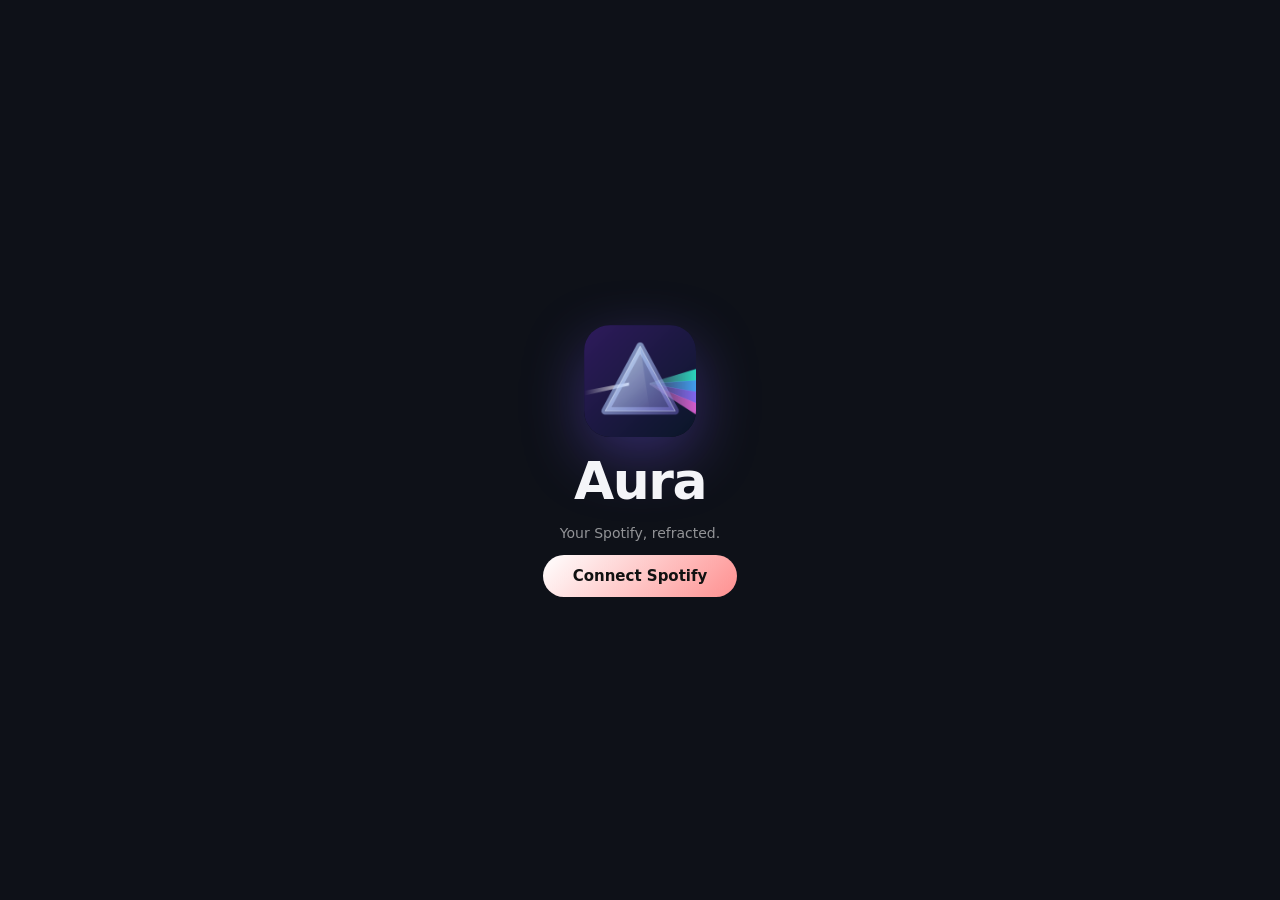
<file: docs/index.html>
<!doctype html>
<html lang="en">
<head>
  <meta charset="utf-8" />
  <meta name="viewport" content="width=device-width, initial-scale=1, viewport-fit=cover" />
  <link rel="manifest" href="manifest.webmanifest" />
  <link rel="apple-touch-icon" href="logo.png" />
  <meta name="apple-mobile-web-app-capable" content="yes" />
  <meta name="mobile-web-app-capable" content="yes" />
  <meta name="apple-mobile-web-app-title" content="Aura" />
  <meta name="apple-mobile-web-app-status-bar-style" content="black-translucent" />
  <meta name="theme-color" content="#0e1118" />
  <title>Aura</title>
  <link rel="stylesheet" href="style.css?v=20261125184818" />
  <link rel="stylesheet" href="web.css?v=20261125184818" />
  <link rel="icon" href="logo.png" />
  <meta name="description" content="Aura: a Spotify client with lyrics, stats and a glassy look." />
</head>
<body>
  <svg width="0" height="0" style="position:absolute">
    <defs>
      <symbol id="i-side" viewBox="0 0 24 24"><rect x="3" y="4" width="18" height="16" rx="3"/><path d="M9 4v16"/></symbol>
      <symbol id="i-back" viewBox="0 0 24 24"><path d="M15 5l-7 7 7 7"/></symbol>
      <symbol id="i-fwd" viewBox="0 0 24 24"><path d="M9 5l7 7-7 7"/></symbol>
      <symbol id="i-search" viewBox="0 0 24 24"><circle cx="11" cy="11" r="6.5"/><path d="M20 20l-4.2-4.2"/></symbol>
      <symbol id="i-full" viewBox="0 0 24 24"><path d="M4 9V4h5M20 9V4h-5M4 15v5h5M20 15v5h-5"/></symbol>
      <symbol id="i-mini" viewBox="0 0 24 24"><rect x="3" y="5" width="18" height="14" rx="2"/><rect x="12" y="11" width="6" height="5" rx="1"/></symbol>
      <symbol id="i-panel" viewBox="0 0 24 24"><rect x="3" y="4" width="18" height="16" rx="3"/><path d="M15 4v16"/></symbol>
      <symbol id="i-gear" viewBox="0 0 24 24"><circle cx="12" cy="12" r="3"/><path d="M12 2.5v3M12 18.5v3M4.2 4.2l2.1 2.1M17.7 17.7l2.1 2.1M2.5 12h3M18.5 12h3M4.2 19.8l2.1-2.1M17.7 6.3l2.1-2.1"/></symbol>
      <symbol id="i-min" viewBox="0 0 24 24"><path d="M5 12h14"/></symbol>
      <symbol id="i-max" viewBox="0 0 24 24"><rect x="5" y="5" width="14" height="14" rx="1.5"/></symbol>
      <symbol id="i-x" viewBox="0 0 24 24"><path d="M6 6l12 12M18 6L6 18"/></symbol>
      <symbol id="i-home" viewBox="0 0 24 24"><path d="M4 11l8-7 8 7v8a1 1 0 0 1-1 1h-4v-6H9v6H5a1 1 0 0 1-1-1z"/></symbol>
      <symbol id="i-heart" viewBox="0 0 24 24"><path d="M12 20s-7.5-4.6-9-9.5C2 7 4.5 4.5 7.5 4.5c2 0 3.5 1.2 4.5 2.7 1-1.5 2.5-2.7 4.5-2.7 3 0 5.5 2.5 4.5 6-1.5 4.9-9 9.5-9 9.5z"/></symbol>
      <symbol id="i-spark" viewBox="0 0 24 24"><circle cx="12" cy="12" r="3"/><path d="M12 3v2M12 19v2M3 12h2M19 12h2M5.6 5.6l1.4 1.4M17 17l1.4 1.4M5.6 18.4L7 17M17 7l1.4-1.4"/></symbol>
      <symbol id="i-clock" viewBox="0 0 24 24"><circle cx="12" cy="12" r="8.5"/><path d="M12 7.5V12l3 2"/></symbol>
      <symbol id="i-queue" viewBox="0 0 24 24"><path d="M4 6h12M4 12h12M4 18h8M17 15v6l4-3z"/></symbol>
      <symbol id="i-shuffle" viewBox="0 0 24 24"><path d="M3 7h4l10 10h4M3 17h4l3-3M14 10l3-3h4M18 4l3 3-3 3M18 14l3 3-3 3"/></symbol>
      <symbol id="i-prev" viewBox="0 0 24 24"><path d="M6 5v14" /><path class="fill" d="M19 5L9 12l10 7z"/></symbol>
      <symbol id="i-next" viewBox="0 0 24 24"><path d="M18 5v14" /><path class="fill" d="M5 5l10 7-10 7z"/></symbol>
      <symbol id="i-play" viewBox="0 0 24 24"><path class="fill" d="M8 5l11 7-11 7z"/></symbol>
      <symbol id="i-pause" viewBox="0 0 24 24"><path class="fill" d="M7 5h3.5v14H7zM13.5 5H17v14h-3.5z"/></symbol>
      <symbol id="i-repeat" viewBox="0 0 24 24"><path d="M4 11V9a3 3 0 0 1 3-3h12l-3-3M20 13v2a3 3 0 0 1-3 3H5l3 3"/></symbol>
      <symbol id="i-device" viewBox="0 0 24 24"><rect x="2.5" y="5" width="13" height="10" rx="1.5"/><path d="M6 19h6"/><rect x="17.5" y="8" width="4" height="11" rx="1"/></symbol>
      <symbol id="i-vol" viewBox="0 0 24 24"><path d="M4 9.5h3.5L12 5.5v13l-4.5-4H4z"/><path d="M15.5 9a4 4 0 0 1 0 6M18 6.5a7.5 7.5 0 0 1 0 11"/></symbol>
      <symbol id="i-mic" viewBox="0 0 24 24"><rect x="9" y="3" width="6" height="11" rx="3"/><path d="M5.5 11a6.5 6.5 0 0 0 13 0M12 17.5V21"/></symbol>
      <symbol id="i-mute" viewBox="0 0 24 24"><path d="M4 9.5h3.5L12 5.5v13l-4.5-4H4z"/><path d="M16 9.5l5 5M21 9.5l-5 5"/></symbol>
      <symbol id="i-chart" viewBox="0 0 24 24"><path d="M4 20V10M10 20V4M16 20v-7M22 20H2"/></symbol>
      <symbol id="i-moon" viewBox="0 0 24 24"><path d="M20 14.5A8 8 0 0 1 9.5 4a8 8 0 1 0 10.5 10.5z"/></symbol>
      <symbol id="i-up" viewBox="0 0 24 24"><path d="M6 15l6-6 6 6"/></symbol>
      <symbol id="i-down" viewBox="0 0 24 24"><path d="M6 9l6 6 6-6"/></symbol>
      <symbol id="i-cal" viewBox="0 0 24 24"><rect x="3.5" y="5" width="17" height="15" rx="2"/><path d="M3.5 10h17M8 3v4M16 3v4"/></symbol>
      <symbol id="i-widget" viewBox="0 0 24 24"><rect x="3" y="4" width="18" height="12" rx="2"/><rect x="6" y="7" width="5" height="5" rx="1"/><path d="M13 8h5M13 11h3M8 20h8"/></symbol>
      <symbol id="i-gift" viewBox="0 0 24 24"><rect x="3.5" y="9" width="17" height="11" rx="1.5"/><path d="M3 9h18M12 9v11M12 9c-1.5-3.5-6-4-6-1.5S10 9 12 9zM12 9c1.5-3.5 6-4 6-1.5S14 9 12 9z"/></symbol>
      <symbol id="i-pin" viewBox="0 0 24 24"><path d="M9 3h6M10 3v6l-3 4h10l-3-4V3M12 13v8"/></symbol>
      <symbol id="i-dots" viewBox="0 0 24 24"><circle class="fill" cx="5" cy="12" r="1.6"/><circle class="fill" cx="12" cy="12" r="1.6"/><circle class="fill" cx="19" cy="12" r="1.6"/></symbol>
    </defs>
  </svg>

  <div id="bg"></div>
  <div id="spot"></div>

  <!-- login -->
  <section id="login">
    <div class="titlebar" data-tauri-drag-region>
      <span class="spacer" data-tauri-drag-region></span>
      <button class="ic win" data-win="min"><svg><use href="#i-min"/></svg></button>
      <button class="ic win close" data-win="close"><svg><use href="#i-x"/></svg></button>
    </div>
    <div class="login-body">
      <img class="app-logo" src="logo.png" alt="" />
      <h1>Aura</h1>
      <p>Your Spotify, refracted.</p>
      <button id="connect" class="pill accent">Connect Spotify</button>
      <p class="hint" id="login-msg"></p>
    </div>
  </section>

  <!-- full app -->
  <section id="app" class="hidden">
    <header class="titlebar" data-tauri-drag-region>
      <button class="ic" id="toggle-side" title="Toggle sidebar"><svg><use href="#i-side"/></svg></button>
      <button class="ic" id="nav-back" title="Back"><svg><use href="#i-back"/></svg></button>
      <button class="ic" id="nav-fwd" title="Forward"><svg><use href="#i-fwd"/></svg></button>
      <span class="spacer" data-tauri-drag-region></span>
      <label class="searchbox">
        <svg><use href="#i-search"/></svg>
        <input id="search" placeholder="Search songs, albums, artists" />
        <kbd>Ctrl K</kbd>
      </label>
      <span class="spacer" data-tauri-drag-region></span>
      <button class="ic" id="btn-full" title="Fullscreen"><svg><use href="#i-full"/></svg></button>
      <button class="ic" id="btn-mini" title="Mini player"><svg><use href="#i-mini"/></svg></button>
      <button class="ic" id="btn-widget" title="Desktop widget"><svg><use href="#i-widget"/></svg></button>
      <button class="ic" id="toggle-panel" title="Now playing panel"><svg><use href="#i-panel"/></svg></button>
      <button class="ic" id="btn-settings" title="Settings"><svg><use href="#i-gear"/></svg></button>
      <button class="ic win" data-win="min"><svg><use href="#i-min"/></svg></button>
      <button class="ic win" data-win="max"><svg><use href="#i-max"/></svg></button>
      <button class="ic win close" data-win="close"><svg><use href="#i-x"/></svg></button>
    </header>

    <div class="layout">
      <aside class="card" id="side">
        <nav>
          <a data-view="home"><span class="nav-ic"><svg><use href="#i-home"/></svg></span>Home</a>
          <a data-view="liked"><span class="nav-ic liked"><svg><use href="#i-heart"/></svg></span>Liked Songs</a>
          <a data-view="top"><span class="nav-ic"><svg><use href="#i-spark"/></svg></span>For You</a>
          <a data-view="recent"><span class="nav-ic"><svg><use href="#i-clock"/></svg></span>Recently Played</a>
          <a data-view="queue"><span class="nav-ic"><svg><use href="#i-queue"/></svg></span>Queue</a>
          <a data-view="stats"><span class="nav-ic"><svg><use href="#i-chart"/></svg></span>Stats</a>
          <a data-view="history"><span class="nav-ic"><svg><use href="#i-cal"/></svg></span>History</a>
          <a data-view="wrapped"><span class="nav-ic"><svg><use href="#i-gift"/></svg></span>Wrapped</a>
        </nav>
        <div class="section-label">PLAYLISTS <span id="pl-count"></span></div>
        <div id="playlists"></div>
        <div class="user">
          <img id="avatar" alt="" />
          <b id="username"></b>
          <button class="ic" id="logout" title="More"><svg><use href="#i-dots"/></svg></button>
        </div>
      </aside>

      <main class="card" id="view"></main>

      <section class="card" id="panel">
        <img id="np-cover" class="cover" alt="" />
        <h2 id="np-title">Nothing playing</h2>
        <p id="np-sub" class="muted"></p>
        <p id="np-plays" class="np-plays"></p>
        <canvas id="viz" class="viz"></canvas>
        <div class="lyrics" id="lyrics"></div>
      </section>
    </div>

    <footer class="player">
      <div class="pl-left">
        <img id="pb-cover" alt="" />
        <div class="meta"><b id="pb-title">—</b><span id="pb-artist"></span></div>
        <button class="ic" id="like" title="Like"><svg><use href="#i-heart"/></svg></button>
      </div>
      <div class="pl-center">
        <div class="buttons">
          <button class="ic" id="shuffle" title="Shuffle"><svg><use href="#i-shuffle"/></svg></button>
          <button class="ic" data-act="prev"><svg><use href="#i-prev"/></svg></button>
          <button class="ic play" data-toggle><svg><use href="#i-play"/></svg></button>
          <button class="ic" data-act="next"><svg><use href="#i-next"/></svg></button>
          <button class="ic" id="repeat" title="Repeat"><svg><use href="#i-repeat"/></svg><i></i></button>
        </div>
        <div class="seek"><span data-pos>0:00</span><div class="track-bar" data-seek><div data-bar></div></div><span data-dur>0:00</span></div>
      </div>
      <div class="pl-right">
        <div class="pop-wrap">
          <button class="ic" id="btn-sleep" title="Sleep timer"><svg><use href="#i-moon"/></svg><i class="sleep-left"></i></button>
          <div class="popover hidden" id="sleep-menu">
            <h4>SLEEP TIMER</h4>
            <div class="dev" data-sleep="15">15 minutes</div>
            <div class="dev" data-sleep="30">30 minutes</div>
            <div class="dev" data-sleep="60">1 hour</div>
            <div class="dev" data-sleep="end">End of this song</div>
            <div class="dev" data-sleep="off">Turn off</div>
          </div>
        </div>
        <button class="ic" id="btn-lyrics" title="Lyrics (L)"><svg><use href="#i-mic"/></svg></button>
        <button class="ic" data-view-btn="queue" title="Queue"><svg><use href="#i-queue"/></svg></button>
        <div class="pop-wrap">
          <button class="ic" id="btn-devices" title="Devices"><svg><use href="#i-device"/></svg></button>
          <div class="popover hidden" id="devices"></div>
        </div>
        <button class="ic" id="btn-mute" title="Mute (M)"><svg><use href="#i-vol"/></svg></button>
        <input type="range" id="volume" min="0" max="100" />
      </div>
    </footer>

    <!-- phones (website): full-screen Now Playing, opened by tapping the player -->
    <div id="np-sheet" class="hidden">
      <div class="sheet-bg" id="sheet-bg"></div>
      <div class="sheet-top">
        <button class="ic" id="sheet-close" title="Close"><svg><use href="#i-down"/></svg></button>
        <span>NOW PLAYING</span>
        <button class="ic" id="sheet-queue" title="Queue"><svg><use href="#i-queue"/></svg></button>
      </div>
      <img id="sheet-cover" alt="" />
      <div class="sheet-meta">
        <div><h2 id="sheet-title">—</h2><p id="sheet-artist"></p></div>
        <button class="ic" id="sheet-like" title="Like"><svg><use href="#i-heart"/></svg></button>
      </div>
      <div class="seek"><span data-pos>0:00</span><div class="track-bar" data-seek><div data-bar></div></div><span data-dur>0:00</span></div>
      <div class="buttons sheet-buttons">
        <button class="ic" id="sheet-shuffle" title="Shuffle"><svg><use href="#i-shuffle"/></svg></button>
        <button class="ic" data-act="prev"><svg><use href="#i-prev"/></svg></button>
        <button class="ic play" data-toggle><svg><use href="#i-play"/></svg></button>
        <button class="ic" data-act="next"><svg><use href="#i-next"/></svg></button>
        <button class="ic" id="sheet-repeat" title="Repeat"><svg><use href="#i-repeat"/></svg><i></i></button>
      </div>
      <div class="sheet-extras">
        <button class="pill" id="sheet-lyrics"><svg><use href="#i-mic"/></svg>Lyrics</button>
        <button class="pill" id="sheet-devices"><svg><use href="#i-device"/></svg>Devices</button>
      </div>
    </div>

    <!-- phones (website): tabs along the bottom, like a phone app; hidden on computers -->
    <nav class="tabbar" id="tabbar">
      <a data-view="home"><svg><use href="#i-home"/></svg><span>Home</span></a>
      <button id="tab-search"><svg><use href="#i-search"/></svg><span>Search</span></button>
      <a data-view="liked"><svg><use href="#i-heart"/></svg><span>Liked</span></a>
      <a data-view="wrapped"><svg><use href="#i-gift"/></svg><span>Wrapped</span></a>
      <button id="tab-more"><svg><use href="#i-dots"/></svg><span>More</span></button>
    </nav>

    <p id="toast" class="toast hidden"></p>

    <div id="lyrics-view" class="hidden">
      <div class="lv-bg" id="lv-bg"></div>
      <div class="lv-side">
        <img id="lv-cover" alt="" />
        <h2 id="lv-title">—</h2>
        <p id="lv-artist" class="muted"></p>
      </div>
      <div class="lyrics lv-lyrics" id="lv-lyrics"></div>
      <div class="lv-tools">
        <button class="pill" id="lv-karaoke" title="Fill each line as it's sung">Karaoke</button>
        <div class="pop-wrap lang-wrap">
          <button class="pill lang-btn" id="lv-lang" title="Translate lyrics">
            <svg class="globe" viewBox="0 0 24 24"><circle cx="12" cy="12" r="8.5"/><path d="M3.5 12h17M12 3.5c2.5 2.6 3.7 5.4 3.7 8.5s-1.2 5.9-3.7 8.5c-2.5-2.6-3.7-5.4-3.7-8.5s1.2-5.9 3.7-8.5z"/></svg>
            <span id="lv-lang-label">Translate</span>
            <svg class="chev" viewBox="0 0 24 24"><path d="M6 9l6 6 6-6"/></svg>
          </button>
          <div class="popover lang-menu hidden" id="lv-lang-menu">
            <h4>TRANSLATE LYRICS</h4>
            <div class="dev" data-lang="">No translation</div>
            <div class="lang-sep"></div>
            <div class="dev" data-lang="en">English <small>EN</small></div>
            <div class="dev" data-lang="da">Dansk <small>DA</small></div>
            <div class="dev" data-lang="sv">Svenska <small>SV</small></div>
            <div class="dev" data-lang="no">Norsk <small>NO</small></div>
            <div class="dev" data-lang="de">Deutsch <small>DE</small></div>
            <div class="dev" data-lang="es">Español <small>ES</small></div>
            <div class="dev" data-lang="fr">Français <small>FR</small></div>
            <div class="dev" data-lang="it">Italiano <small>IT</small></div>
            <div class="dev" data-lang="ja">日本語 <small>JA</small></div>
            <div class="dev" data-lang="ko">한국어 <small>KO</small></div>
          </div>
        </div>
      </div>
      <button class="ic lv-close" id="lv-close" title="Close (Esc)"><svg><use href="#i-x"/></svg></button>
    </div>

    <div id="ctx" class="ctx hidden">
      <button data-ctx="play">Play</button>
      <button data-ctx="upnext">Add to Up next</button>
      <button data-ctx="queue">Add to Spotify queue</button>
      <button data-ctx="like">Save to Liked Songs</button>
      <button data-ctx="copy">Copy song link</button>
    </div>
  </section>

  <!-- mini player -->
  <section id="mini" class="hidden">
    <div class="titlebar" data-tauri-drag-region>
      <b class="brand-sm" data-tauri-drag-region>AURA</b>
      <span class="spacer" data-tauri-drag-region></span>
      <button class="ic" id="mini-pin" title="Always on top"><svg><use href="#i-pin"/></svg></button>
      <button class="ic" id="mini-exit" title="Back to full"><svg><use href="#i-min"/></svg></button>
      <button class="ic win close" data-win="close"><svg><use href="#i-x"/></svg></button>
    </div>
    <div class="mini-head">
      <img id="mini-cover" alt="" />
      <div><h3 id="mini-title">—</h3><p id="mini-artist" class="muted"></p></div>
    </div>
    <div class="lyrics mini-lyrics" id="mini-lyrics"></div>
    <div class="seek"><span data-pos>0:00</span><div class="track-bar" data-seek><div data-bar></div></div><span data-dur>0:00</span></div>
    <div class="buttons">
      <button class="ic" data-act="prev"><svg><use href="#i-prev"/></svg></button>
      <button class="ic play" data-toggle><svg><use href="#i-play"/></svg></button>
      <button class="ic" data-act="next"><svg><use href="#i-next"/></svg></button>
    </div>
  </section>

  <!-- settings -->
  <div id="settings-backdrop" class="hidden">
    <div class="settings">
      <div class="settings-head"><h2>Settings</h2><button class="ic" id="settings-close"><svg><use href="#i-x"/></svg></button></div>
      <div class="settings-body">
        <div class="group">COLORS</div>
        <div class="row"><div><b>Accent</b><small>Buttons, sliders, highlights</small></div>
          <label class="switch-label"><span class="switch" data-set="accentMatch"></span>Match album art</label></div>
        <div class="row"><div><b>Custom accent</b><small>Pick any color or type a hex code</small></div>
          <div class="color-field"><input type="color" data-color="accent" /><input class="hex" data-hex="accent" /></div></div>
        <div class="swatches" id="swatches"></div>
        <div class="row"><div><b>Gradient accents</b><small>Blend a second color through buttons and sliders</small></div>
          <div class="color-field"><span class="switch" data-set="gradientOn"></span><input type="color" data-color="accent2" /><input class="hex" data-hex="accent2" /></div></div>
        <div class="row"><b>Background</b>
          <div class="seg" data-seg="bgMode"><button data-v="art">Album art</button><button data-v="gradient">Gradient</button><button data-v="solid">Solid</button></div></div>
        <div class="row"><b>Gradient colors</b>
          <div class="color-field"><input type="color" data-color="g1" /><input class="hex" data-hex="g1" /><span class="muted">›</span><input type="color" data-color="g2" /><input class="hex" data-hex="g2" /></div></div>
        <div class="row"><b>Gradient angle</b>
          <div class="range-field"><input type="range" min="0" max="360" data-range="angle" /><span data-out="angle"></span></div></div>
        <div class="presets" id="presets"></div>

        <div class="group">EFFECTS</div>
        <div class="row"><div><b>Cursor spotlight</b><small>A soft light that follows the pointer</small></div>
          <span class="switch" data-set="spotlight"></span></div>
        <div class="row"><b>Spotlight size</b>
          <div class="range-field"><input type="range" min="80" max="600" data-range="spotSize" /><span data-out="spotSize"></span></div></div>
        <div class="row"><b>Spotlight strength</b>
          <div class="range-field"><input type="range" min="0" max="100" data-range="spotStrength" /><span data-out="spotStrength"></span></div></div>
        <div class="row"><div><b>Window material</b><small>Windows 11 backdrop behind the glass</small></div>
          <div class="seg" data-seg="material"><button data-v="mica">Mica</button><button data-v="acrylic">Acrylic</button><button data-v="tabbed">Tabbed</button><button data-v="solid">Solid</button></div></div>
        <div class="row"><b>Glass blur</b>
          <div class="range-field"><input type="range" min="0" max="60" data-range="blur" /><span data-out="blur"></span></div></div>
        <div class="row"><b>Panel opacity</b>
          <div class="range-field"><input type="range" min="0" max="100" data-range="panelAlpha" /><span data-out="panelAlpha"></span></div></div>

        <div class="row"><div><b>Song as desktop background</b><small>Your Windows wallpaper shows the current song. Your own wallpaper comes back when you turn this off or close Aura.</small></div>
          <span class="switch" data-set="songWallpaper"></span></div>

        <div class="row"><div><b>Visualizer</b><small>Moving bars in the song's colours (an animation: Spotify doesn't let apps read the actual audio)</small></div>
          <span class="switch" data-set="visualizer"></span></div>
        <div class="row"><div><b>Screensaver</b><small>When the PC is idle while music plays: full-screen cover, lyrics and visualizer</small></div>
          <div class="seg" data-seg="saverMin"><button data-v="0">Off</button><button data-v="5">5 min</button><button data-v="10">10 min</button><button data-v="15">15 min</button></div></div>

        <div class="group">WIDGET</div>
        <div class="row"><div><b>Hide when nothing is playing</b><small>The widget fades out a few seconds after you pause, and comes back when music starts</small></div>
          <span class="switch" data-set="widgetHideIdle"></span></div>
        <div class="row"><div><b>Hide during fullscreen</b><small>Out of the way while a game or video fills your main screen</small></div>
          <span class="switch" data-set="widgetHideFullscreen"></span></div>

        <div class="group">PLAYBACK</div>
        <div class="row"><div><b>Fade between songs</b><small>Fade the volume out before a skip or the end of a song, and back in on the next</small></div>
          <span class="switch" data-set="fade"></span></div>

        <div class="row"><div><b>Lyrics timing</b><small>Move lyrics and karaoke earlier (+) or later (−) if they don't match the singing</small></div>
          <div class="range-field"><input type="range" min="-1000" max="1500" step="100" data-range="lyricsOffset" /><span data-out="lyricsOffset"></span></div></div>

        <div class="group">DISCORD</div>
        <div class="row"><div><b>Show on Discord</b><small>"Listening to Aura" with the current song on your Discord profile</small></div>
          <span class="switch" data-set="discord"></span></div>
        <div class="row"><div><b>Discord application ID</b><small>From discord.com/developers/applications (name the app "Aura")</small></div>
          <input class="hex wide" id="discord-id" placeholder="1234567890" /></div>

        <div class="group">SYSTEM</div>
        <div class="row"><div><b>Spotify requests today</b><small id="req-meter">Counting…</small></div>
          <span class="meter-pill" id="req-pill">–</span></div>
        <div class="row"><div><b>Updates</b><small id="update-info">Aura checks for new versions when it starts</small></div>
          <button class="pill" id="check-updates">Check for updates</button></div>
        <div class="row"><div><b>Welcome screen</b><small>Greets you by name with good morning, afternoon or evening when Aura opens</small></div>
          <span class="switch" data-set="welcome"></span></div>
        <div class="row"><div><b>Open on startup</b><small>Launch Aura when you sign in to Windows</small></div>
          <span class="switch" data-set="autostart"></span></div>

        <div class="row"><div><b>Built-in player (Edge)</b><small>Play audio through Spotify's official player in a hidden Microsoft Edge window, so the Spotify app isn't needed. Restart Aura after changing.</small></div>
          <span class="switch" data-set="edgePlayer"></span></div>
        

        <div class="group">ACCOUNT</div>
        <div class="row"><div><b>Signed in</b><small id="acct-info"></small></div>
          <button class="pill" id="signout">Sign out</button></div>
      </div>
    </div>
  </div>

  <div id="welcome" class="hidden">
    <div class="welcome-glow"></div>
    <img id="welcome-avatar" class="hidden" alt="" />
    <h1 id="welcome-hi"></h1>
    <p class="welcome-back">Welcome back to Aura</p>
    <p class="welcome-sub" id="welcome-sub"></p>
    <div class="welcome-stats" id="welcome-stats"></div>
  </div>

  <div id="saver" class="hidden">
    <div class="saver-bg" id="saver-bg"></div>
    <div class="saver-clock" id="saver-clock"></div>
    <img id="saver-cover" alt="" />
    <h1 id="saver-title"></h1>
    <p id="saver-artist"></p>
    <p class="saver-line" id="saver-line"></p>
    <canvas id="saver-viz" class="saver-viz"></canvas>
  </div>

  <script src="web.js?v=20261125184818"></script>
  <script src="app.js?v=20261125184818"></script>
</body>
</html>
</file>
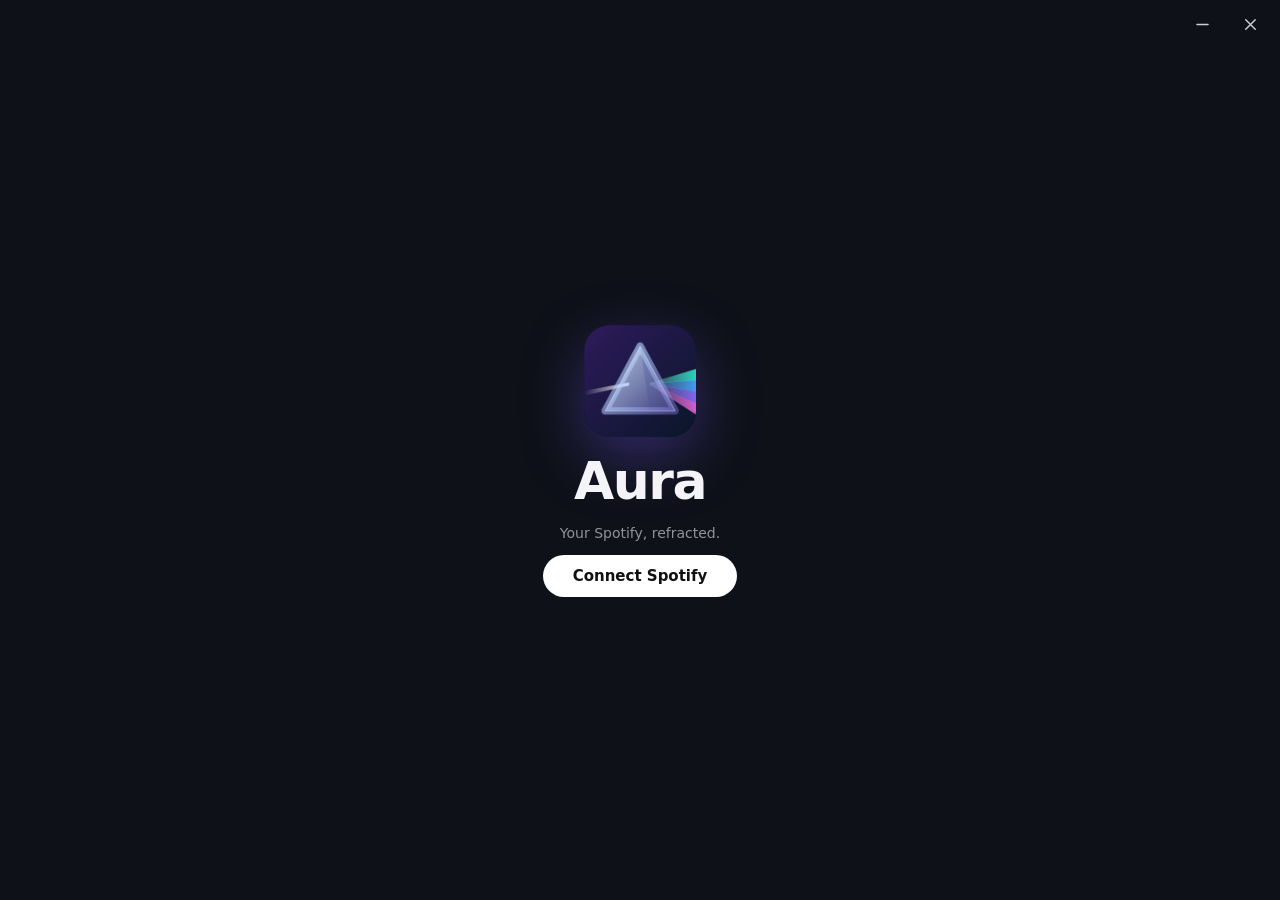
<file: ui/index.html>
<!doctype html>
<html lang="en">
<head>
  <meta charset="utf-8" />
  <meta name="viewport" content="width=device-width, initial-scale=1" />
  <title>Aura</title>
  <link rel="stylesheet" href="style.css" />
</head>
<body>
  <svg width="0" height="0" style="position:absolute">
    <defs>
      <symbol id="i-side" viewBox="0 0 24 24"><rect x="3" y="4" width="18" height="16" rx="3"/><path d="M9 4v16"/></symbol>
      <symbol id="i-back" viewBox="0 0 24 24"><path d="M15 5l-7 7 7 7"/></symbol>
      <symbol id="i-fwd" viewBox="0 0 24 24"><path d="M9 5l7 7-7 7"/></symbol>
      <symbol id="i-search" viewBox="0 0 24 24"><circle cx="11" cy="11" r="6.5"/><path d="M20 20l-4.2-4.2"/></symbol>
      <symbol id="i-full" viewBox="0 0 24 24"><path d="M4 9V4h5M20 9V4h-5M4 15v5h5M20 15v5h-5"/></symbol>
      <symbol id="i-mini" viewBox="0 0 24 24"><rect x="3" y="5" width="18" height="14" rx="2"/><rect x="12" y="11" width="6" height="5" rx="1"/></symbol>
      <symbol id="i-panel" viewBox="0 0 24 24"><rect x="3" y="4" width="18" height="16" rx="3"/><path d="M15 4v16"/></symbol>
      <symbol id="i-gear" viewBox="0 0 24 24"><circle cx="12" cy="12" r="3"/><path d="M12 2.5v3M12 18.5v3M4.2 4.2l2.1 2.1M17.7 17.7l2.1 2.1M2.5 12h3M18.5 12h3M4.2 19.8l2.1-2.1M17.7 6.3l2.1-2.1"/></symbol>
      <symbol id="i-min" viewBox="0 0 24 24"><path d="M5 12h14"/></symbol>
      <symbol id="i-max" viewBox="0 0 24 24"><rect x="5" y="5" width="14" height="14" rx="1.5"/></symbol>
      <symbol id="i-x" viewBox="0 0 24 24"><path d="M6 6l12 12M18 6L6 18"/></symbol>
      <symbol id="i-home" viewBox="0 0 24 24"><path d="M4 11l8-7 8 7v8a1 1 0 0 1-1 1h-4v-6H9v6H5a1 1 0 0 1-1-1z"/></symbol>
      <symbol id="i-heart" viewBox="0 0 24 24"><path d="M12 20s-7.5-4.6-9-9.5C2 7 4.5 4.5 7.5 4.5c2 0 3.5 1.2 4.5 2.7 1-1.5 2.5-2.7 4.5-2.7 3 0 5.5 2.5 4.5 6-1.5 4.9-9 9.5-9 9.5z"/></symbol>
      <symbol id="i-spark" viewBox="0 0 24 24"><circle cx="12" cy="12" r="3"/><path d="M12 3v2M12 19v2M3 12h2M19 12h2M5.6 5.6l1.4 1.4M17 17l1.4 1.4M5.6 18.4L7 17M17 7l1.4-1.4"/></symbol>
      <symbol id="i-clock" viewBox="0 0 24 24"><circle cx="12" cy="12" r="8.5"/><path d="M12 7.5V12l3 2"/></symbol>
      <symbol id="i-queue" viewBox="0 0 24 24"><path d="M4 6h12M4 12h12M4 18h8M17 15v6l4-3z"/></symbol>
      <symbol id="i-shuffle" viewBox="0 0 24 24"><path d="M3 7h4l10 10h4M3 17h4l3-3M14 10l3-3h4M18 4l3 3-3 3M18 14l3 3-3 3"/></symbol>
      <symbol id="i-prev" viewBox="0 0 24 24"><path d="M6 5v14" /><path class="fill" d="M19 5L9 12l10 7z"/></symbol>
      <symbol id="i-next" viewBox="0 0 24 24"><path d="M18 5v14" /><path class="fill" d="M5 5l10 7-10 7z"/></symbol>
      <symbol id="i-play" viewBox="0 0 24 24"><path class="fill" d="M8 5l11 7-11 7z"/></symbol>
      <symbol id="i-pause" viewBox="0 0 24 24"><path class="fill" d="M7 5h3.5v14H7zM13.5 5H17v14h-3.5z"/></symbol>
      <symbol id="i-repeat" viewBox="0 0 24 24"><path d="M4 11V9a3 3 0 0 1 3-3h12l-3-3M20 13v2a3 3 0 0 1-3 3H5l3 3"/></symbol>
      <symbol id="i-device" viewBox="0 0 24 24"><rect x="2.5" y="5" width="13" height="10" rx="1.5"/><path d="M6 19h6"/><rect x="17.5" y="8" width="4" height="11" rx="1"/></symbol>
      <symbol id="i-vol" viewBox="0 0 24 24"><path d="M4 9.5h3.5L12 5.5v13l-4.5-4H4z"/><path d="M15.5 9a4 4 0 0 1 0 6M18 6.5a7.5 7.5 0 0 1 0 11"/></symbol>
      <symbol id="i-mic" viewBox="0 0 24 24"><rect x="9" y="3" width="6" height="11" rx="3"/><path d="M5.5 11a6.5 6.5 0 0 0 13 0M12 17.5V21"/></symbol>
      <symbol id="i-mute" viewBox="0 0 24 24"><path d="M4 9.5h3.5L12 5.5v13l-4.5-4H4z"/><path d="M16 9.5l5 5M21 9.5l-5 5"/></symbol>
      <symbol id="i-chart" viewBox="0 0 24 24"><path d="M4 20V10M10 20V4M16 20v-7M22 20H2"/></symbol>
      <symbol id="i-moon" viewBox="0 0 24 24"><path d="M20 14.5A8 8 0 0 1 9.5 4a8 8 0 1 0 10.5 10.5z"/></symbol>
      <symbol id="i-up" viewBox="0 0 24 24"><path d="M6 15l6-6 6 6"/></symbol>
      <symbol id="i-down" viewBox="0 0 24 24"><path d="M6 9l6 6 6-6"/></symbol>
      <symbol id="i-cal" viewBox="0 0 24 24"><rect x="3.5" y="5" width="17" height="15" rx="2"/><path d="M3.5 10h17M8 3v4M16 3v4"/></symbol>
      <symbol id="i-widget" viewBox="0 0 24 24"><rect x="3" y="4" width="18" height="12" rx="2"/><rect x="6" y="7" width="5" height="5" rx="1"/><path d="M13 8h5M13 11h3M8 20h8"/></symbol>
      <symbol id="i-gift" viewBox="0 0 24 24"><rect x="3.5" y="9" width="17" height="11" rx="1.5"/><path d="M3 9h18M12 9v11M12 9c-1.5-3.5-6-4-6-1.5S10 9 12 9zM12 9c1.5-3.5 6-4 6-1.5S14 9 12 9z"/></symbol>
      <symbol id="i-pin" viewBox="0 0 24 24"><path d="M9 3h6M10 3v6l-3 4h10l-3-4V3M12 13v8"/></symbol>
      <symbol id="i-dots" viewBox="0 0 24 24"><circle class="fill" cx="5" cy="12" r="1.6"/><circle class="fill" cx="12" cy="12" r="1.6"/><circle class="fill" cx="19" cy="12" r="1.6"/></symbol>
    </defs>
  </svg>

  <div id="bg"></div>
  <div id="spot"></div>

  <!-- login -->
  <section id="login">
    <div class="titlebar" data-tauri-drag-region>
      <span class="spacer" data-tauri-drag-region></span>
      <button class="ic win" data-win="min"><svg><use href="#i-min"/></svg></button>
      <button class="ic win close" data-win="close"><svg><use href="#i-x"/></svg></button>
    </div>
    <div class="login-body">
      <img class="app-logo" src="logo.png" alt="" />
      <h1>Aura</h1>
      <p>Your Spotify, refracted.</p>
      <button id="connect" class="pill accent">Connect Spotify</button>
      <p class="hint" id="login-msg"></p>
    </div>
  </section>

  <!-- full app -->
  <section id="app" class="hidden">
    <header class="titlebar" data-tauri-drag-region>
      <button class="ic" id="toggle-side" title="Toggle sidebar"><svg><use href="#i-side"/></svg></button>
      <button class="ic" id="nav-back" title="Back"><svg><use href="#i-back"/></svg></button>
      <button class="ic" id="nav-fwd" title="Forward"><svg><use href="#i-fwd"/></svg></button>
      <span class="spacer" data-tauri-drag-region></span>
      <label class="searchbox">
        <svg><use href="#i-search"/></svg>
        <input id="search" placeholder="Search songs, albums, artists" />
        <kbd>Ctrl K</kbd>
      </label>
      <span class="spacer" data-tauri-drag-region></span>
      <button class="ic" id="btn-full" title="Fullscreen"><svg><use href="#i-full"/></svg></button>
      <button class="ic" id="btn-mini" title="Mini player"><svg><use href="#i-mini"/></svg></button>
      <button class="ic" id="btn-widget" title="Desktop widget"><svg><use href="#i-widget"/></svg></button>
      <button class="ic" id="toggle-panel" title="Now playing panel"><svg><use href="#i-panel"/></svg></button>
      <button class="ic" id="btn-settings" title="Settings"><svg><use href="#i-gear"/></svg></button>
      <button class="ic win" data-win="min"><svg><use href="#i-min"/></svg></button>
      <button class="ic win" data-win="max"><svg><use href="#i-max"/></svg></button>
      <button class="ic win close" data-win="close"><svg><use href="#i-x"/></svg></button>
    </header>

    <div class="layout">
      <aside class="card" id="side">
        <nav>
          <a data-view="home"><span class="nav-ic"><svg><use href="#i-home"/></svg></span>Home</a>
          <a data-view="liked"><span class="nav-ic liked"><svg><use href="#i-heart"/></svg></span>Liked Songs</a>
          <a data-view="top"><span class="nav-ic"><svg><use href="#i-spark"/></svg></span>For You</a>
          <a data-view="recent"><span class="nav-ic"><svg><use href="#i-clock"/></svg></span>Recently Played</a>
          <a data-view="queue"><span class="nav-ic"><svg><use href="#i-queue"/></svg></span>Queue</a>
          <a data-view="stats"><span class="nav-ic"><svg><use href="#i-chart"/></svg></span>Stats</a>
          <a data-view="history"><span class="nav-ic"><svg><use href="#i-cal"/></svg></span>History</a>
          <a data-view="wrapped"><span class="nav-ic"><svg><use href="#i-gift"/></svg></span>Wrapped</a>
        </nav>
        <div class="section-label">PLAYLISTS <span id="pl-count"></span></div>
        <div id="playlists"></div>
        <div class="user">
          <img id="avatar" alt="" />
          <b id="username"></b>
          <button class="ic" id="logout" title="More"><svg><use href="#i-dots"/></svg></button>
        </div>
      </aside>

      <main class="card" id="view"></main>

      <section class="card" id="panel">
        <img id="np-cover" class="cover" alt="" />
        <h2 id="np-title">Nothing playing</h2>
        <p id="np-sub" class="muted"></p>
        <p id="np-plays" class="np-plays"></p>
        <canvas id="viz" class="viz"></canvas>
        <div class="lyrics" id="lyrics"></div>
      </section>
    </div>

    <footer class="player">
      <div class="pl-left">
        <img id="pb-cover" alt="" />
        <div class="meta"><b id="pb-title">—</b><span id="pb-artist"></span></div>
        <button class="ic" id="like" title="Like"><svg><use href="#i-heart"/></svg></button>
      </div>
      <div class="pl-center">
        <div class="buttons">
          <button class="ic" id="shuffle" title="Shuffle"><svg><use href="#i-shuffle"/></svg></button>
          <button class="ic" data-act="prev"><svg><use href="#i-prev"/></svg></button>
          <button class="ic play" data-toggle><svg><use href="#i-play"/></svg></button>
          <button class="ic" data-act="next"><svg><use href="#i-next"/></svg></button>
          <button class="ic" id="repeat" title="Repeat"><svg><use href="#i-repeat"/></svg><i></i></button>
        </div>
        <div class="seek"><span data-pos>0:00</span><div class="track-bar" data-seek><div data-bar></div></div><span data-dur>0:00</span></div>
      </div>
      <div class="pl-right">
        <div class="pop-wrap">
          <button class="ic" id="btn-sleep" title="Sleep timer"><svg><use href="#i-moon"/></svg><i class="sleep-left"></i></button>
          <div class="popover hidden" id="sleep-menu">
            <h4>SLEEP TIMER</h4>
            <div class="dev" data-sleep="15">15 minutes</div>
            <div class="dev" data-sleep="30">30 minutes</div>
            <div class="dev" data-sleep="60">1 hour</div>
            <div class="dev" data-sleep="end">End of this song</div>
            <div class="dev" data-sleep="off">Turn off</div>
          </div>
        </div>
        <button class="ic" id="btn-lyrics" title="Lyrics (L)"><svg><use href="#i-mic"/></svg></button>
        <button class="ic" data-view-btn="queue" title="Queue"><svg><use href="#i-queue"/></svg></button>
        <div class="pop-wrap">
          <button class="ic" id="btn-devices" title="Devices"><svg><use href="#i-device"/></svg></button>
          <div class="popover hidden" id="devices"></div>
        </div>
        <button class="ic" id="btn-mute" title="Mute (M)"><svg><use href="#i-vol"/></svg></button>
        <input type="range" id="volume" min="0" max="100" />
      </div>
    </footer>

    <!-- phones (website): full-screen Now Playing, opened by tapping the player -->
    <div id="np-sheet" class="hidden">
      <div class="sheet-bg" id="sheet-bg"></div>
      <div class="sheet-top">
        <button class="ic" id="sheet-close" title="Close"><svg><use href="#i-down"/></svg></button>
        <span>NOW PLAYING</span>
        <button class="ic" id="sheet-queue" title="Queue"><svg><use href="#i-queue"/></svg></button>
      </div>
      <img id="sheet-cover" alt="" />
      <div class="sheet-meta">
        <div><h2 id="sheet-title">—</h2><p id="sheet-artist"></p></div>
        <button class="ic" id="sheet-like" title="Like"><svg><use href="#i-heart"/></svg></button>
      </div>
      <div class="seek"><span data-pos>0:00</span><div class="track-bar" data-seek><div data-bar></div></div><span data-dur>0:00</span></div>
      <div class="buttons sheet-buttons">
        <button class="ic" id="sheet-shuffle" title="Shuffle"><svg><use href="#i-shuffle"/></svg></button>
        <button class="ic" data-act="prev"><svg><use href="#i-prev"/></svg></button>
        <button class="ic play" data-toggle><svg><use href="#i-play"/></svg></button>
        <button class="ic" data-act="next"><svg><use href="#i-next"/></svg></button>
        <button class="ic" id="sheet-repeat" title="Repeat"><svg><use href="#i-repeat"/></svg><i></i></button>
      </div>
      <div class="sheet-extras">
        <button class="pill" id="sheet-lyrics"><svg><use href="#i-mic"/></svg>Lyrics</button>
        <button class="pill" id="sheet-devices"><svg><use href="#i-device"/></svg>Devices</button>
      </div>
    </div>

    <!-- phones (website): tabs along the bottom, like a phone app; hidden on computers -->
    <nav class="tabbar" id="tabbar">
      <a data-view="home"><svg><use href="#i-home"/></svg><span>Home</span></a>
      <button id="tab-search"><svg><use href="#i-search"/></svg><span>Search</span></button>
      <a data-view="liked"><svg><use href="#i-heart"/></svg><span>Liked</span></a>
      <a data-view="wrapped"><svg><use href="#i-gift"/></svg><span>Wrapped</span></a>
      <button id="tab-more"><svg><use href="#i-dots"/></svg><span>More</span></button>
    </nav>

    <p id="toast" class="toast hidden"></p>

    <div id="lyrics-view" class="hidden">
      <div class="lv-bg" id="lv-bg"></div>
      <div class="lv-side">
        <img id="lv-cover" alt="" />
        <h2 id="lv-title">—</h2>
        <p id="lv-artist" class="muted"></p>
      </div>
      <div class="lyrics lv-lyrics" id="lv-lyrics"></div>
      <div class="lv-tools">
        <button class="pill" id="lv-karaoke" title="Fill each line as it's sung">Karaoke</button>
        <div class="pop-wrap lang-wrap">
          <button class="pill lang-btn" id="lv-lang" title="Translate lyrics">
            <svg class="globe" viewBox="0 0 24 24"><circle cx="12" cy="12" r="8.5"/><path d="M3.5 12h17M12 3.5c2.5 2.6 3.7 5.4 3.7 8.5s-1.2 5.9-3.7 8.5c-2.5-2.6-3.7-5.4-3.7-8.5s1.2-5.9 3.7-8.5z"/></svg>
            <span id="lv-lang-label">Translate</span>
            <svg class="chev" viewBox="0 0 24 24"><path d="M6 9l6 6 6-6"/></svg>
          </button>
          <div class="popover lang-menu hidden" id="lv-lang-menu">
            <h4>TRANSLATE LYRICS</h4>
            <div class="dev" data-lang="">No translation</div>
            <div class="lang-sep"></div>
            <div class="dev" data-lang="en">English <small>EN</small></div>
            <div class="dev" data-lang="da">Dansk <small>DA</small></div>
            <div class="dev" data-lang="sv">Svenska <small>SV</small></div>
            <div class="dev" data-lang="no">Norsk <small>NO</small></div>
            <div class="dev" data-lang="de">Deutsch <small>DE</small></div>
            <div class="dev" data-lang="es">Español <small>ES</small></div>
            <div class="dev" data-lang="fr">Français <small>FR</small></div>
            <div class="dev" data-lang="it">Italiano <small>IT</small></div>
            <div class="dev" data-lang="ja">日本語 <small>JA</small></div>
            <div class="dev" data-lang="ko">한국어 <small>KO</small></div>
          </div>
        </div>
      </div>
      <button class="ic lv-close" id="lv-close" title="Close (Esc)"><svg><use href="#i-x"/></svg></button>
    </div>

    <div id="ctx" class="ctx hidden">
      <button data-ctx="play">Play</button>
      <button data-ctx="upnext">Add to Up next</button>
      <button data-ctx="queue">Add to Spotify queue</button>
      <button data-ctx="like">Save to Liked Songs</button>
      <button data-ctx="copy">Copy song link</button>
    </div>
  </section>

  <!-- mini player -->
  <section id="mini" class="hidden">
    <div class="titlebar" data-tauri-drag-region>
      <b class="brand-sm" data-tauri-drag-region>AURA</b>
      <span class="spacer" data-tauri-drag-region></span>
      <button class="ic" id="mini-pin" title="Always on top"><svg><use href="#i-pin"/></svg></button>
      <button class="ic" id="mini-exit" title="Back to full"><svg><use href="#i-min"/></svg></button>
      <button class="ic win close" data-win="close"><svg><use href="#i-x"/></svg></button>
    </div>
    <div class="mini-head">
      <img id="mini-cover" alt="" />
      <div><h3 id="mini-title">—</h3><p id="mini-artist" class="muted"></p></div>
    </div>
    <div class="lyrics mini-lyrics" id="mini-lyrics"></div>
    <div class="seek"><span data-pos>0:00</span><div class="track-bar" data-seek><div data-bar></div></div><span data-dur>0:00</span></div>
    <div class="buttons">
      <button class="ic" data-act="prev"><svg><use href="#i-prev"/></svg></button>
      <button class="ic play" data-toggle><svg><use href="#i-play"/></svg></button>
      <button class="ic" data-act="next"><svg><use href="#i-next"/></svg></button>
    </div>
  </section>

  <!-- settings -->
  <div id="settings-backdrop" class="hidden">
    <div class="settings">
      <div class="settings-head"><h2>Settings</h2><button class="ic" id="settings-close"><svg><use href="#i-x"/></svg></button></div>
      <div class="settings-body">
        <div class="group">COLORS</div>
        <div class="row"><div><b>Accent</b><small>Buttons, sliders, highlights</small></div>
          <label class="switch-label"><span class="switch" data-set="accentMatch"></span>Match album art</label></div>
        <div class="row"><div><b>Custom accent</b><small>Pick any color or type a hex code</small></div>
          <div class="color-field"><input type="color" data-color="accent" /><input class="hex" data-hex="accent" /></div></div>
        <div class="swatches" id="swatches"></div>
        <div class="row"><div><b>Gradient accents</b><small>Blend a second color through buttons and sliders</small></div>
          <div class="color-field"><span class="switch" data-set="gradientOn"></span><input type="color" data-color="accent2" /><input class="hex" data-hex="accent2" /></div></div>
        <div class="row"><b>Background</b>
          <div class="seg" data-seg="bgMode"><button data-v="art">Album art</button><button data-v="gradient">Gradient</button><button data-v="solid">Solid</button></div></div>
        <div class="row"><b>Gradient colors</b>
          <div class="color-field"><input type="color" data-color="g1" /><input class="hex" data-hex="g1" /><span class="muted">›</span><input type="color" data-color="g2" /><input class="hex" data-hex="g2" /></div></div>
        <div class="row"><b>Gradient angle</b>
          <div class="range-field"><input type="range" min="0" max="360" data-range="angle" /><span data-out="angle"></span></div></div>
        <div class="presets" id="presets"></div>

        <div class="group">EFFECTS</div>
        <div class="row"><div><b>Cursor spotlight</b><small>A soft light that follows the pointer</small></div>
          <span class="switch" data-set="spotlight"></span></div>
        <div class="row"><b>Spotlight size</b>
          <div class="range-field"><input type="range" min="80" max="600" data-range="spotSize" /><span data-out="spotSize"></span></div></div>
        <div class="row"><b>Spotlight strength</b>
          <div class="range-field"><input type="range" min="0" max="100" data-range="spotStrength" /><span data-out="spotStrength"></span></div></div>
        <div class="row"><div><b>Window material</b><small>Windows 11 backdrop behind the glass</small></div>
          <div class="seg" data-seg="material"><button data-v="mica">Mica</button><button data-v="acrylic">Acrylic</button><button data-v="tabbed">Tabbed</button><button data-v="solid">Solid</button></div></div>
        <div class="row"><b>Glass blur</b>
          <div class="range-field"><input type="range" min="0" max="60" data-range="blur" /><span data-out="blur"></span></div></div>
        <div class="row"><b>Panel opacity</b>
          <div class="range-field"><input type="range" min="0" max="100" data-range="panelAlpha" /><span data-out="panelAlpha"></span></div></div>

        <div class="row"><div><b>Song as desktop background</b><small>Your Windows wallpaper shows the current song. Your own wallpaper comes back when you turn this off or close Aura.</small></div>
          <span class="switch" data-set="songWallpaper"></span></div>

        <div class="row"><div><b>Visualizer</b><small>Moving bars in the song's colours (an animation: Spotify doesn't let apps read the actual audio)</small></div>
          <span class="switch" data-set="visualizer"></span></div>
        <div class="row"><div><b>Screensaver</b><small>When the PC is idle while music plays: full-screen cover, lyrics and visualizer</small></div>
          <div class="seg" data-seg="saverMin"><button data-v="0">Off</button><button data-v="5">5 min</button><button data-v="10">10 min</button><button data-v="15">15 min</button></div></div>

        <div class="group">WIDGET</div>
        <div class="row"><div><b>Hide when nothing is playing</b><small>The widget fades out a few seconds after you pause, and comes back when music starts</small></div>
          <span class="switch" data-set="widgetHideIdle"></span></div>
        <div class="row"><div><b>Hide during fullscreen</b><small>Out of the way while a game or video fills your main screen</small></div>
          <span class="switch" data-set="widgetHideFullscreen"></span></div>

        <div class="group">PLAYBACK</div>
        <div class="row"><div><b>Fade between songs</b><small>Fade the volume out before a skip or the end of a song, and back in on the next</small></div>
          <span class="switch" data-set="fade"></span></div>

        <div class="row"><div><b>Lyrics timing</b><small>Move lyrics and karaoke earlier (+) or later (−) if they don't match the singing</small></div>
          <div class="range-field"><input type="range" min="-1000" max="1500" step="100" data-range="lyricsOffset" /><span data-out="lyricsOffset"></span></div></div>

        <div class="group">DISCORD</div>
        <div class="row"><div><b>Show on Discord</b><small>"Listening to Aura" with the current song on your Discord profile</small></div>
          <span class="switch" data-set="discord"></span></div>
        <div class="row"><div><b>Discord application ID</b><small>From discord.com/developers/applications (name the app "Aura")</small></div>
          <input class="hex wide" id="discord-id" placeholder="1234567890" /></div>

        <div class="group">SYSTEM</div>
        <div class="row"><div><b>Spotify requests today</b><small id="req-meter">Counting…</small></div>
          <span class="meter-pill" id="req-pill">–</span></div>
        <div class="row"><div><b>Updates</b><small id="update-info">Aura checks for new versions when it starts</small></div>
          <button class="pill" id="check-updates">Check for updates</button></div>
        <div class="row"><div><b>Welcome screen</b><small>Greets you by name with good morning, afternoon or evening when Aura opens</small></div>
          <span class="switch" data-set="welcome"></span></div>
        <div class="row"><div><b>Open on startup</b><small>Launch Aura when you sign in to Windows</small></div>
          <span class="switch" data-set="autostart"></span></div>

        <div class="row"><div><b>Built-in player (Edge)</b><small>Play audio through Spotify's official player in a hidden Microsoft Edge window, so the Spotify app isn't needed. Restart Aura after changing.</small></div>
          <span class="switch" data-set="edgePlayer"></span></div>
        

        <div class="group">ACCOUNT</div>
        <div class="row"><div><b>Signed in</b><small id="acct-info"></small></div>
          <button class="pill" id="signout">Sign out</button></div>
      </div>
    </div>
  </div>

  <div id="welcome" class="hidden">
    <div class="welcome-glow"></div>
    <img id="welcome-avatar" class="hidden" alt="" />
    <h1 id="welcome-hi"></h1>
    <p class="welcome-back">Welcome back to Aura</p>
    <p class="welcome-sub" id="welcome-sub"></p>
    <div class="welcome-stats" id="welcome-stats"></div>
  </div>

  <div id="saver" class="hidden">
    <div class="saver-bg" id="saver-bg"></div>
    <div class="saver-clock" id="saver-clock"></div>
    <img id="saver-cover" alt="" />
    <h1 id="saver-title"></h1>
    <p id="saver-artist"></p>
    <p class="saver-line" id="saver-line"></p>
    <canvas id="saver-viz" class="saver-viz"></canvas>
  </div>

  <script src="app.js"></script>
</body>
</html>
</file>
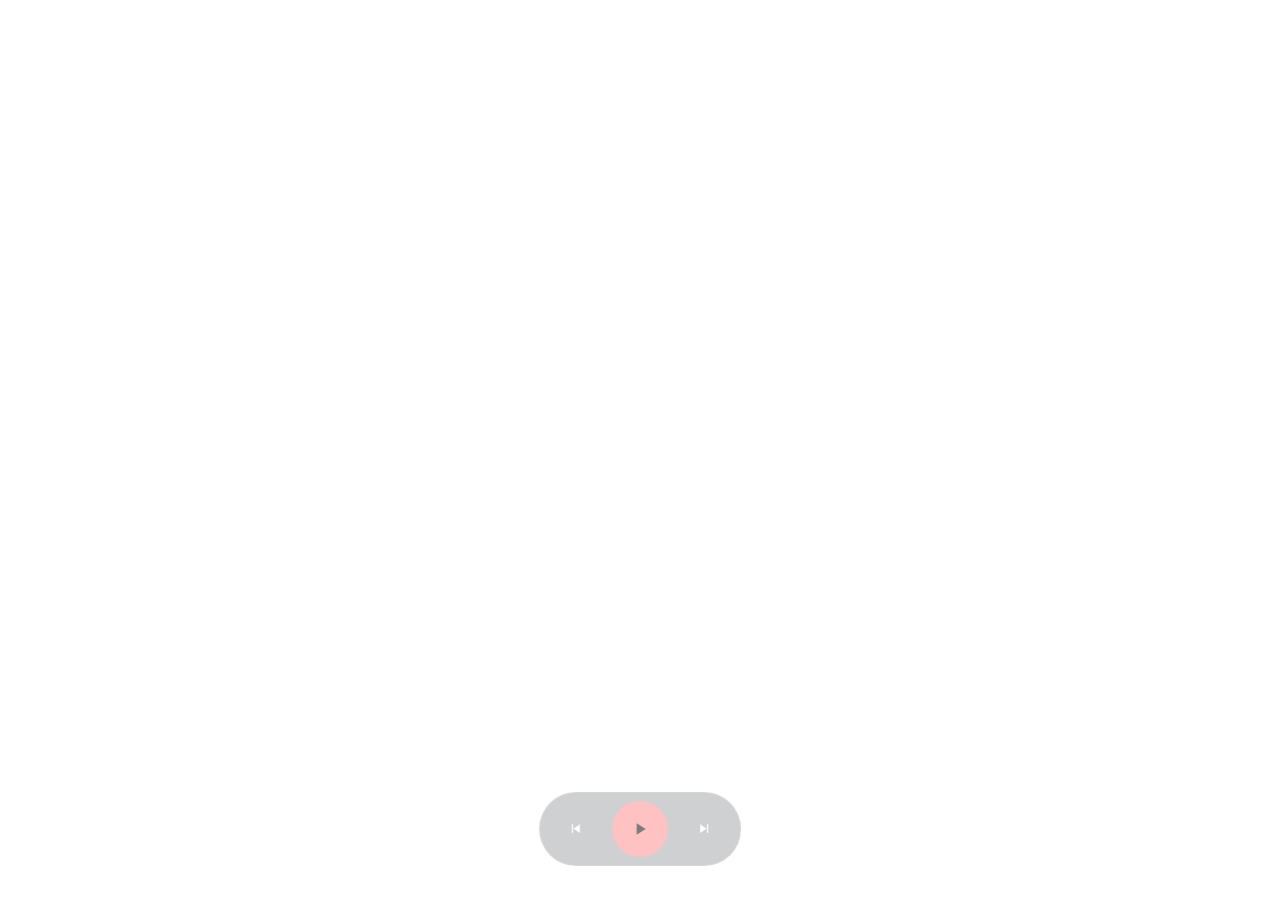
<file: ui/desk.html>
<!doctype html>
<html lang="en">
<head>
  <meta charset="utf-8" />
  <title>Aura desktop</title>
  <style>
    /* Sits on top of the song wallpaper. Positions match the wallpaper image: cover centred at
       42% height, 40% tall; title and artist under it; lyrics and controls below those. */
    :root { --accent: #fe9090; }
    * { box-sizing: border-box; margin: 0; }
    html, body { background: transparent; width: 100vw; height: 100vh; overflow: hidden; user-select: none; }
    body { font-family: "Segoe UI Variable Display", "Segoe UI", system-ui, sans-serif; color: #fff; }
    .lyrics {
      position: absolute; left: 50%; top: 77.5vh; transform: translateX(-50%); width: 70vw; text-align: center;
      text-shadow: 0 2px 14px rgba(0,0,0,.6);
    }
    .line { font-size: 3.3vh; font-weight: 800; line-height: 1.25; transition: opacity .35s; }
    .next { font-size: 2.1vh; font-weight: 600; color: rgba(255,255,255,.5); margin-top: .8vh; transition: opacity .35s; }
    .fade { opacity: 0; }
    .controls {
      position: absolute; left: 50%; top: 88vh; transform: translateX(-50%);
      display: flex; gap: 1.6vh; align-items: center; padding: .9vh 1.4vh; border-radius: 99px;
      background: rgba(10, 12, 18, .35); border: 1px solid rgba(255,255,255,.12); backdrop-filter: blur(16px);
      opacity: .55; transition: opacity .2s;
    }
    .controls:hover { opacity: 1; }
    button {
      width: 5vh; height: 5vh; border: 0; border-radius: 50%; background: transparent; color: #fff; cursor: pointer;
      display: grid; place-items: center; transition: background .15s, transform .1s;
    }
    button:hover { background: rgba(255,255,255,.14); }
    button:active { transform: scale(.92); }
    button.play { width: 6.2vh; height: 6.2vh; background: var(--accent); color: #111; }
    svg { width: 45%; height: 45%; fill: currentColor; }
  </style>
</head>
<body>
  <div class="lyrics">
    <div class="line" id="line"></div>
    <div class="next" id="next"></div>
  </div>
  <div class="controls" id="controls">
    <button data-a="prev" title="Previous"><svg viewBox="0 0 24 24"><path d="M6 5h2v14H6zM19 5L9 12l10 7z"/></svg></button>
    <button data-a="toggle" class="play" id="pp" title="Play/pause"><svg viewBox="0 0 24 24"><path d="M8 5l11 7-11 7z"/></svg></button>
    <button data-a="next" title="Next"><svg viewBox="0 0 24 24"><path d="M16 5h2v14h-2zM5 5l10 7-10 7z"/></svg></button>
  </div>
  <script>
    const { emit, listen } = window.__TAURI__.event;
    const { invoke } = window.__TAURI__.core;
    const $ = (id) => document.getElementById(id);
    const PLAY = '<svg viewBox="0 0 24 24"><path d="M8 5l11 7-11 7z"/></svg>';
    const PAUSE = '<svg viewBox="0 0 24 24"><path d="M7 5h3.5v14H7zM13.5 5H17v14h-3.5z"/></svg>';

    function setText(el, text) {
      if (el.textContent === text) return;
      el.classList.add("fade");
      setTimeout(() => { el.textContent = text; el.classList.remove("fade"); }, 250);
    }

    listen("aura-np", ({ payload: p }) => {
      setText($("line"), p.line && p.line !== "♪" ? p.line : "");
      setText($("next"), p.next || "");
      $("pp").innerHTML = p.playing ? PAUSE : PLAY;
      if (p.accent) document.documentElement.style.setProperty("--accent", p.accent);
    });
    document.querySelectorAll("[data-a]").forEach((b) => (b.onclick = () => emit("aura-widget-action", b.dataset.a)));

    // Tell Aura where the controls are, so clicks there are caught and everything else
    // passes through to the desktop.
    function reportHotArea() {
      const r = $("controls").getBoundingClientRect(), s = window.devicePixelRatio || 1;
      invoke("desk_hot", {
        x: Math.round((window.screenX + r.left) * s), y: Math.round((window.screenY + r.top) * s),
        w: Math.round(r.width * s), h: Math.round(r.height * s),
      }).catch(() => {});
    }
    addEventListener("resize", reportHotArea);
    setTimeout(reportHotArea, 300);
    emit("aura-widget-ready");
  </script>
</body>
</html>
</file>
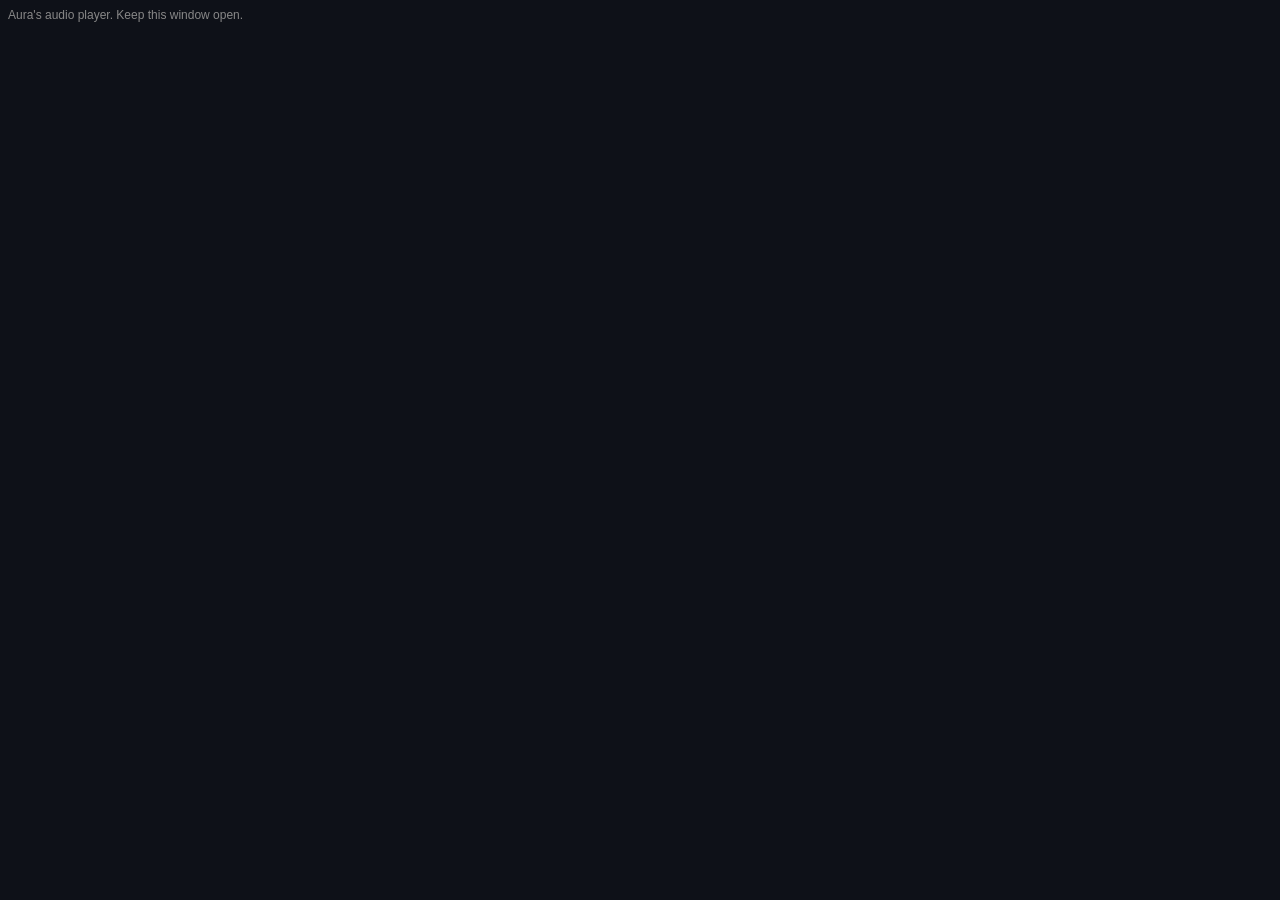
<file: src-tauri/src/edge_player.html>
<!doctype html>
<html>
<head><meta charset="utf-8"><title>Aura player</title></head>
<body style="background:#0e1118;color:#888;font:12px sans-serif">
Aura's audio player. Keep this window open.
<script>
  // Spotify's official Web Playback SDK, hosted in Edge (which has full Widevine DRM).
  // Aura controls it through the Web API like any other Spotify Connect device.
  const key = new URLSearchParams(location.search).get("k");
  const log = (m) => fetch(`/log?k=${key}&m=${encodeURIComponent(m)}`).catch(() => {});
  let errors = [];

  window.onSpotifyWebPlaybackSDKReady = () => {
    const player = new Spotify.Player({
      name: "Aura",
      getOAuthToken: (cb) => fetch(`/token?k=${key}`).then((r) => r.text()).then(cb),
      volume: 0.7,
    });
    for (const ev of ["initialization_error", "authentication_error", "account_error"])
      player.addListener(ev, ({ message }) => log(`${ev}: ${message}`));
    // Spotify refuses some songs to its web player (the same ones every time); the SDK skips
    // those on its own. Only give up if nothing has ever played, which means this player
    // can't stream at all.
    // Spotify's web player sometimes refuses songs with a generic "Playback error". Aura hands
    // the song to the Spotify app when that happens, so stop here instead of skipping on.
    let readyAt = 0, everPlayed = false, current = "", currentUri = "";
    // The SDK fires several errors per failed song; report each song once per 10 seconds.
    const reported = new Map();
    player.addListener("playback_error", ({ message }) => {
      const now = Date.now();
      if (now - (reported.get(currentUri) ?? 0) < 10000) return;
      reported.set(currentUri, now);
      log(`playback_error on ${current}: ${message}`);
      // stop here rather than letting the SDK skip on; Aura retries or moves the song
      player.pause().catch(() => {});
      log(`failed ${currentUri}`);
    });
    player.addListener("ready", ({ device_id }) => { readyAt = Date.now(); log(`ready ${device_id}`); });
    player.addListener("not_ready", () => log("not_ready"));
    let last = null;
    // Tell Aura about every change (song, pause, seek, shuffle...) so it doesn't have to keep
    // asking Spotify what's playing.
    player.addListener("player_state_changed", (s) => {
      // no state: playback moved to another device, so Aura should ask Spotify again
      if (!s) { fetch(`/state?k=${key}&s=${encodeURIComponent('{"track":null}')}`).catch(() => {}); return; }
      const tr = s.track_window?.current_track;
      const state = {
        paused: s.paused, position: s.position, at: Date.now(), shuffle: s.shuffle, repeat: s.repeat_mode,
        // the song coming up, so Aura can hand songs this player can't play to the Spotify app in time
        next: s.track_window?.next_tracks?.[0]?.uri ?? null,
        track: tr && {
          uri: tr.uri, id: tr.id, name: tr.name, duration_ms: tr.duration_ms,
          artists: (tr.artists || []).map((a) => ({ name: a.name, uri: a.uri })),
          album: { name: tr.album?.name, uri: tr.album?.uri, images: (tr.album?.images || []).map((i) => ({ url: i.url, width: i.width })) },
        },
      };
      fetch(`/state?k=${key}&s=${encodeURIComponent(JSON.stringify(state))}`).catch(() => {});
    });
    player.addListener("player_state_changed", (s) => {
      const t = s?.track_window?.current_track;
      if (t && t.uri !== last) { last = t.uri; current = t.name; currentUri = t.uri; log(`now ${t.name}`); }
      if (s && !s.paused && s.position > 3000) everPlayed = true;
    });
    player.connect();
  };
</script>
<script src="https://sdk.scdn.co/spotify-player.js"></script>
</body>
</html>
</file>
<file: docs/style.css>
:root {
  --accent: #ffffff;
  --accent2: #fe9090;
  --fill: var(--accent);
  --on-accent: #111;
  --text: #f4f4f8;
  --muted: rgba(255, 255, 255, 0.55);
  --line: rgba(255, 255, 255, 0.08);
  --hover: rgba(255, 255, 255, 0.07);
  --panel: rgba(30, 34, 48, 0.55);
  --blur: 30px;
  --base: #0e1118;
  --g1: #0e1118;
  --g2: #3b4660;
  --angle: 82deg;
  --radius: 16px;
}

* { box-sizing: border-box; margin: 0; }
html, body { height: 100%; }
body {
  background: var(--base);
  color: var(--text);
  font-family: "Segoe UI Variable Text", "Segoe UI", system-ui, sans-serif;
  font-size: 14px;
  overflow: hidden;
  user-select: none;
}
body.material { background: transparent; }
img { display: block; }
button { font: inherit; color: inherit; }
.hidden { display: none !important; }
.muted { color: var(--muted); }

/* ---------- background layers ---------- */
#bg {
  position: fixed; inset: 0; z-index: -2;
  background: var(--base);
  transition: background 0.8s;
}
body.material #bg { opacity: 0.55; }
#bg.art { background-size: cover; background-position: center; filter: blur(80px) saturate(1.3) brightness(0.45); inset: -120px; }
#bg.gradient { background: linear-gradient(var(--angle), var(--g1), var(--g2)); }
#spot {
  position: fixed; inset: 0; z-index: -1; pointer-events: none;
  background: radial-gradient(circle var(--spot-size, 220px) at var(--mx, -999px) var(--my, -999px),
              rgba(255, 255, 255, var(--spot-a, 0.08)), transparent 70%);
}

/* ---------- shared controls ---------- */
.ic {
  width: 34px; height: 34px; display: inline-grid; place-items: center;
  background: none; border: 0; border-radius: 9px; cursor: pointer; color: rgba(255,255,255,.8);
  position: relative; flex: none;
}
.ic:hover { background: var(--hover); color: #fff; }
.ic svg, svg.vol-ic { width: 19px; height: 19px; fill: none; stroke: currentColor; stroke-width: 1.8; stroke-linecap: round; stroke-linejoin: round; }
.ic svg .fill, svg .fill { fill: currentColor; stroke: none; }
.ic.on { color: var(--accent); }
.ic.on::after { content: ""; position: absolute; bottom: 2px; width: 4px; height: 4px; border-radius: 50%; background: var(--accent); }
#repeat i { position: absolute; top: 4px; right: 4px; font-size: 9px; font-style: normal; font-weight: 700; color: var(--accent); }
.ic.liked svg { fill: var(--accent); stroke: var(--accent); }

.pill {
  border: 1px solid var(--line); background: var(--hover); border-radius: 999px;
  padding: 9px 18px; cursor: pointer; font-weight: 600;
}
.pill:hover { background: rgba(255,255,255,.12); }
.pill.accent { background: var(--fill); color: var(--on-accent); border: 0; padding: 12px 30px; font-size: 15px; }

.card {
  background: var(--panel);
  backdrop-filter: blur(var(--blur)) saturate(1.2);
  border: 1px solid var(--line);
  border-radius: var(--radius);
  min-height: 0; overflow: hidden;
}

/* ---------- title bar ---------- */
.titlebar { height: 48px; display: flex; align-items: center; gap: 4px; padding: 0 8px 0 10px; flex: none; }
.spacer { flex: 1; align-self: stretch; }
.win { width: 44px; border-radius: 6px; }
.win.close:hover { background: #c42b1c; }
.searchbox {
  width: min(520px, 40vw); height: 36px; display: flex; align-items: center; gap: 10px;
  padding: 0 8px 0 14px; border-radius: 10px;
  background: rgba(255,255,255,.06); border: 1px solid var(--line);
}
.searchbox:focus-within { border-color: color-mix(in srgb, var(--accent) 60%, transparent); }
.searchbox svg { width: 16px; height: 16px; fill: none; stroke: var(--muted); stroke-width: 2; }
.searchbox input { flex: 1; background: none; border: 0; outline: none; color: var(--text); font: inherit; }
.searchbox input::placeholder { color: var(--muted); }
kbd { font: 11px inherit; color: var(--muted); border: 1px solid var(--line); border-radius: 5px; padding: 2px 6px; }

/* ---------- login ---------- */
#login { height: 100vh; display: flex; flex-direction: column; }
.login-body { flex: 1; display: flex; flex-direction: column; align-items: center; justify-content: center; gap: 14px; }
.login-body h1 { font-size: 52px; letter-spacing: -1.5px; }
.login-body p { color: var(--muted); }
.prism-logo, .app-logo-old {
  width: 96px; height: 96px;
  background: linear-gradient(135deg, #f43f5e, #f59e0b, #22c55e, #22d3ee, #8b5cf6);
  clip-path: polygon(50% 0, 100% 100%, 0 100%);
  animation: hue 8s linear infinite;
}
@keyframes hue { to { filter: hue-rotate(360deg); } }
.hint { color: var(--muted); font-size: 13px; min-height: 1em; text-align: center; }

/* ---------- main layout ---------- */
#app { height: 100vh; display: flex; flex-direction: column; }
.layout {
  flex: 1; min-height: 0; display: grid; gap: 10px; padding: 4px 12px 10px;
  grid-template-columns: 288px minmax(0, 1fr) 380px;
}
#app.no-side .layout { grid-template-columns: minmax(0, 1fr) 380px; }
#app.no-panel .layout { grid-template-columns: 288px minmax(0, 1fr); }
#app.no-side.no-panel .layout { grid-template-columns: minmax(0, 1fr); }
#app.no-side #side, #app.no-panel #panel { display: none; }

/* sidebar */
#side { display: flex; flex-direction: column; padding: 14px 10px 10px; }
nav { display: flex; flex-direction: column; gap: 4px; padding-bottom: 12px; border-bottom: 1px solid var(--line); }
nav a {
  display: flex; align-items: center; gap: 14px; padding: 8px; border-radius: 12px;
  cursor: pointer; font-weight: 600; color: rgba(255,255,255,.85);
}
nav a:hover { background: var(--hover); }
nav a.active { background: rgba(255,255,255,.1); color: #fff; }
.nav-ic { width: 40px; height: 40px; border-radius: 10px; display: grid; place-items: center; background: rgba(255,255,255,.06); }
.nav-ic svg { width: 20px; height: 20px; fill: none; stroke: currentColor; stroke-width: 1.8; stroke-linecap: round; stroke-linejoin: round; }
.nav-ic.liked { background: linear-gradient(135deg, #6d5dfc, #c084fc); }
.nav-ic.liked svg { fill: #fff; stroke: #fff; }
.section-label { display: flex; justify-content: space-between; font-size: 11px; font-weight: 700; letter-spacing: 1px; color: var(--muted); padding: 16px 8px 8px; }
#playlists { flex: 1; overflow-y: auto; display: flex; flex-direction: column; gap: 2px; }
.pl { display: flex; gap: 12px; align-items: center; padding: 6px 8px; border-radius: 10px; cursor: pointer; }
.pl:hover { background: var(--hover); }
.pl.active { background: rgba(255,255,255,.1); }
.pl img, .pl .ph { width: 40px; height: 40px; border-radius: 6px; object-fit: cover; background: rgba(255,255,255,.08); flex: none; }
.pl div { min-width: 0; }
.pl b, .pl span { display: block; white-space: nowrap; overflow: hidden; text-overflow: ellipsis; }
.pl b { font-size: 14px; }
.pl span { font-size: 12px; color: var(--muted); }
.user { display: flex; align-items: center; gap: 10px; padding: 12px 8px 2px; border-top: 1px solid var(--line); margin-top: 8px; }
.user img { width: 32px; height: 32px; border-radius: 50%; object-fit: cover; background: rgba(255,255,255,.12); }
.user b { flex: 1; }

/* center view */
#view { overflow-y: auto; }
#view::-webkit-scrollbar, #playlists::-webkit-scrollbar, .lyrics::-webkit-scrollbar, .settings-body::-webkit-scrollbar { width: 8px; }
#view::-webkit-scrollbar-thumb, #playlists::-webkit-scrollbar-thumb, .settings-body::-webkit-scrollbar-thumb { background: rgba(255,255,255,.12); border-radius: 8px; }
.view-head { padding: 28px 24px 18px; }
.eyebrow { font-size: 11px; font-weight: 700; letter-spacing: 1.2px; color: var(--muted); }
.view-head h1 { font-size: 30px; letter-spacing: -.5px; margin: 4px 0 18px; }
.view-actions { display: flex; align-items: center; gap: 16px; }
.big-play {
  width: 52px; height: 52px; border-radius: 50%; border: 0; cursor: pointer;
  background: var(--fill); color: var(--on-accent); display: grid; place-items: center;
  box-shadow: 0 8px 24px color-mix(in srgb, var(--accent) 35%, transparent);
  transition: transform .15s;
}
.big-play:hover { transform: scale(1.06); }
.big-play svg { width: 22px; height: 22px; }
.filter { height: 34px; width: 210px; display: flex; align-items: center; gap: 8px; padding: 0 12px; border-radius: 8px; background: rgba(255,255,255,.07); }
.filter svg { width: 14px; height: 14px; fill: none; stroke: var(--muted); stroke-width: 2; }
.filter input { background: none; border: 0; outline: none; color: var(--text); font: inherit; width: 100%; }

.tracks { width: 100%; border-collapse: collapse; }
.tracks th {
  position: sticky; top: 0; z-index: 1; text-align: left; font-size: 11px; letter-spacing: 1px; font-weight: 700;
  color: var(--muted); padding: 12px 8px; background: rgba(10,12,18,.85); backdrop-filter: blur(10px);
}
.tracks th:first-child, .tracks td:first-child { width: 64px; text-align: center; }
.tracks th:last-child, .tracks td:last-child { width: 80px; text-align: center; }
.tracks td { padding: 7px 8px; color: rgba(255,255,255,.8); }
.tracks tr.trow { cursor: pointer; }
.tracks tr.trow:hover td { background: var(--hover); }
.tracks tr.trow td:first-child { border-radius: 8px 0 0 8px; }
.tracks tr.trow td:last-child { border-radius: 0 8px 8px 0; }
.tracks .num { color: var(--muted); }
.tracks tr.trow:hover .num span { display: none; }
.tracks tr.trow:hover .num::before { content: "▶"; color: #fff; font-size: 11px; }
.tracks tr.playing .num span, .tracks tr.playing .title b { color: var(--accent); }
.t-cell { display: flex; align-items: center; gap: 12px; min-width: 0; }
.t-cell img { width: 40px; height: 40px; border-radius: 5px; object-fit: cover; flex: none; }
.t-cell div { min-width: 0; }
.t-cell b { display: flex; align-items: center; gap: 6px; font-weight: 600; color: #fff; white-space: nowrap; overflow: hidden; text-overflow: ellipsis; }
.t-cell span { display: block; font-size: 13px; color: var(--muted); white-space: nowrap; overflow: hidden; text-overflow: ellipsis; }
.explicit { font-size: 9px; font-weight: 800; background: rgba(255,255,255,.6); color: #111; border-radius: 3px; padding: 1px 4px; flex: none; }
.album-cell { white-space: nowrap; overflow: hidden; text-overflow: ellipsis; max-width: 260px; }
.eq { display: inline-flex; gap: 2px; align-items: flex-end; height: 12px; }
.eq i { width: 3px; background: var(--accent); animation: eq 0.9s ease-in-out infinite; }
.eq i:nth-child(2) { animation-delay: -.3s; } .eq i:nth-child(3) { animation-delay: -.6s; }
@keyframes eq { 0%,100% { height: 4px; } 50% { height: 12px; } }
.paused .eq i { animation-play-state: paused; }

.grid { display: grid; grid-template-columns: repeat(auto-fill, minmax(160px, 1fr)); gap: 16px; padding: 0 24px 24px; }
.tile { padding: 12px; border-radius: 12px; cursor: pointer; background: rgba(255,255,255,.04); transition: background .2s; }
.tile:hover { background: rgba(255,255,255,.09); }
.tile img, .tile .ph { width: 100%; aspect-ratio: 1; border-radius: 8px; object-fit: cover; margin-bottom: 10px; background: rgba(255,255,255,.08); }
.tile b, .tile span { display: block; white-space: nowrap; overflow: hidden; text-overflow: ellipsis; }
.tile span { font-size: 12px; color: var(--muted); margin-top: 2px; }
.sub-head { font-size: 20px; padding: 6px 24px 14px; }
.empty { padding: 40px 24px; color: var(--muted); }

/* now playing panel */
#panel { display: flex; flex-direction: column; padding: 28px 22px 0; }
.cover { width: 100%; aspect-ratio: 1; border-radius: 14px; object-fit: cover; background: rgba(255,255,255,.06); box-shadow: 0 20px 60px rgba(0,0,0,.45); }
#panel h2 { font-size: 22px; margin-top: 24px; }
#panel p { margin-top: 4px; }

.lyrics {
  flex: 1; overflow-y: auto; padding: 40% 0 50%; margin-top: 14px; scroll-behavior: smooth;
  mask-image: linear-gradient(transparent, #000 18%, #000 75%, transparent);
}
.lyrics::-webkit-scrollbar { display: none; }
.lyrics p { font-size: 25px; font-weight: 800; line-height: 1.3; padding: 7px 0; color: rgba(255,255,255,.32); transition: color .3s, transform .3s; cursor: pointer; transform-origin: left; }
.lyrics p.active { color: #fff; transform: scale(1.02); }
.lyrics p.past { color: rgba(255,255,255,.45); }
.lyrics .none { font-size: 15px; font-weight: 500; color: var(--muted); cursor: default; }

/* player bar */
.player {
  height: 92px; flex: none; display: grid; grid-template-columns: 1fr minmax(320px, 1.4fr) 1fr; align-items: center; gap: 20px;
  padding: 0 24px; background: rgba(12, 14, 20, .6); backdrop-filter: blur(var(--blur)); border-top: 1px solid var(--line);
}
.pl-left { display: flex; align-items: center; gap: 14px; min-width: 0; }
.pl-left img { width: 58px; height: 58px; border-radius: 8px; object-fit: cover; background: rgba(255,255,255,.08); }
.meta { min-width: 0; }
.meta b, .meta span { display: block; white-space: nowrap; overflow: hidden; text-overflow: ellipsis; }
.meta span { font-size: 13px; color: var(--muted); margin-top: 2px; }
.pl-center { display: flex; flex-direction: column; align-items: center; gap: 6px; }
.buttons { display: flex; align-items: center; gap: 14px; justify-content: center; }
.ic.play { width: 44px; height: 44px; border-radius: 50%; background: var(--fill); color: var(--on-accent); }
.ic.play:hover { background: var(--fill); transform: scale(1.05); color: var(--on-accent); }
.ic.play svg { width: 20px; height: 20px; }
.seek { width: 100%; display: flex; align-items: center; gap: 12px; font-size: 11px; color: var(--muted); font-variant-numeric: tabular-nums; }
.track-bar { flex: 1; height: 4px; border-radius: 4px; background: rgba(255,255,255,.15); cursor: pointer; position: relative; }
.track-bar::before { content: ""; position: absolute; inset: -8px 0; }
.track-bar div { height: 100%; width: 0; border-radius: 4px; background: var(--fill); position: relative; }
.track-bar:hover div::after { content: ""; position: absolute; right: -6px; top: -4px; width: 12px; height: 12px; border-radius: 50%; background: #fff; }
.pl-right { display: flex; align-items: center; justify-content: flex-end; gap: 6px; }
.vol-ic { color: rgba(255,255,255,.8); margin-left: 4px; }

input[type=range] {
  -webkit-appearance: none; appearance: none; height: 4px; border-radius: 4px; outline: none; cursor: pointer;
  background: linear-gradient(90deg, var(--accent) 0, var(--accent2) var(--p, 50%), rgba(255,255,255,.15) var(--p, 50%));
}
body:not(.grad) input[type=range] { background: linear-gradient(90deg, var(--accent) var(--p, 50%), rgba(255,255,255,.15) var(--p, 50%)); }
input[type=range]::-webkit-slider-thumb { -webkit-appearance: none; width: 14px; height: 14px; border-radius: 50%; background: #fff; box-shadow: 0 1px 4px rgba(0,0,0,.4); }
#volume { width: 130px; }

.pop-wrap { position: relative; }
.popover {
  position: absolute; bottom: 46px; right: -40px; width: 280px; padding: 8px; border-radius: 12px; z-index: 10;
  background: rgba(22, 25, 34, .96); border: 1px solid var(--line); box-shadow: 0 20px 50px rgba(0,0,0,.5);
}
.popover h4 { font-size: 12px; color: var(--muted); padding: 6px 8px; letter-spacing: 1px; }
.dev { padding: 10px; border-radius: 8px; cursor: pointer; display: flex; justify-content: space-between; }
.dev:hover { background: var(--hover); }
.dev.active { color: var(--accent); font-weight: 600; }
.dev small { color: var(--muted); }

.toast {
  position: fixed; bottom: 106px; left: 50%; transform: translateX(-50%); z-index: 20;
  background: rgba(22,25,34,.96); border: 1px solid var(--line); padding: 10px 18px; border-radius: 10px;
}

/* ---------- mini player ---------- */
#mini { height: 100vh; display: flex; flex-direction: column; padding: 0 0 16px; }
#mini .titlebar { height: 40px; padding: 0 6px 0 16px; }
.brand-sm { font-size: 11px; letter-spacing: 2px; color: var(--muted); }
#mini .win { width: 34px; }
.mini-head { display: flex; align-items: center; gap: 18px; padding: 8px 16px; }
.mini-head img { width: 104px; height: 104px; border-radius: 12px; object-fit: cover; background: rgba(255,255,255,.08); box-shadow: 0 10px 30px rgba(0,0,0,.4); }
.mini-head h3 { font-size: 19px; }
.mini-lyrics { padding: 20% 16px 40%; margin-top: 4px; }
.mini-lyrics p { font-size: 19px; }
#mini .seek { padding: 0 16px; }
#mini .buttons { margin-top: 10px; }

/* ---------- settings ---------- */
#settings-backdrop { position: fixed; inset: 0; z-index: 30; background: rgba(0,0,0,.45); display: grid; place-items: center; }
.settings {
  width: min(620px, 94vw); max-height: 88vh; display: flex; flex-direction: column;
  background: rgba(18, 20, 28, .97); border: 1px solid var(--line); border-radius: 14px; box-shadow: 0 30px 80px rgba(0,0,0,.6);
}
.settings-head { display: flex; justify-content: space-between; align-items: center; padding: 16px 14px 10px 18px; }
.settings-head h2 { font-size: 21px; }
.settings-body { overflow-y: auto; padding: 0 18px 18px; }
.group { font-size: 11px; font-weight: 800; letter-spacing: 1.4px; color: var(--muted); padding: 22px 0 6px; }
.row { display: flex; align-items: center; justify-content: space-between; gap: 16px; padding: 11px 0; border-bottom: 1px solid var(--line); }
.row b { font-weight: 600; }
.row small { display: block; color: var(--muted); font-size: 12px; margin-top: 2px; }
.switch-label { display: flex; align-items: center; gap: 10px; color: rgba(255,255,255,.8); cursor: pointer; }
.switch { width: 40px; height: 22px; border-radius: 22px; background: rgba(255,255,255,.18); position: relative; cursor: pointer; flex: none; transition: background .2s; }
.switch::after { content: ""; position: absolute; top: 3px; left: 3px; width: 16px; height: 16px; border-radius: 50%; background: #fff; transition: left .2s; }
.switch.on { background: var(--fill); }
.switch.on::after { left: 21px; }
.color-field { display: flex; align-items: center; gap: 8px; }
input[type=color] { width: 36px; height: 36px; padding: 0; border: 1px solid var(--line); border-radius: 8px; background: none; cursor: pointer; }
input[type=color]::-webkit-color-swatch-wrapper { padding: 0; }
input[type=color]::-webkit-color-swatch { border: 0; border-radius: 7px; }
.hex { width: 92px; height: 36px; border-radius: 8px; border: 1px solid var(--line); background: rgba(0,0,0,.3); color: var(--text); font: 600 13px Consolas, monospace; padding: 0 10px; outline: none; text-transform: uppercase; }
.swatches { display: flex; gap: 10px; padding: 12px 0; border-bottom: 1px solid var(--line); flex-wrap: wrap; }
.swatches button { width: 26px; height: 26px; border-radius: 50%; border: 2px solid transparent; cursor: pointer; }
.swatches button.sel { border-color: #fff; box-shadow: 0 0 0 2px rgba(0,0,0,.6) inset; }
.seg { display: flex; gap: 6px; }
.seg button { border: 0; border-radius: 8px; padding: 8px 14px; background: rgba(255,255,255,.07); cursor: pointer; font-weight: 600; font-size: 13px; }
.seg button:hover { background: rgba(255,255,255,.12); }
.seg button.sel { background: var(--fill); color: var(--on-accent); }
.range-field { display: flex; align-items: center; gap: 16px; }
.range-field input { width: 170px; }
.range-field span { width: 52px; text-align: right; color: var(--muted); font-size: 12px; }
.presets { display: grid; grid-template-columns: repeat(4, 1fr); gap: 8px; padding: 12px 0 4px; }
.presets button {
  height: 46px; border-radius: 9px; border: 1px solid var(--line); cursor: pointer;
  display: flex; align-items: flex-end; padding: 7px 10px; font-weight: 700; font-size: 12px; color: #fff;
}
.presets button:hover { filter: brightness(1.15); }

/* ---------- fullscreen lyrics ---------- */
#lyrics-view {
  position: fixed; inset: 48px 0 92px; z-index: 15; display: grid;
  grid-template-columns: minmax(260px, 34%) 1fr; gap: 56px; align-items: center; padding: 0 64px;
  background: var(--base); overflow: hidden; animation: fade .25s ease;
}
@keyframes fade { from { opacity: 0; } }
.lv-bg { position: absolute; inset: -120px; background-size: cover; background-position: center; filter: blur(90px) saturate(1.4) brightness(.4); z-index: -1; }
.lv-side img { width: 100%; aspect-ratio: 1; border-radius: 16px; object-fit: cover; box-shadow: 0 30px 80px rgba(0,0,0,.55); background: rgba(255,255,255,.06); }
.lv-side h2 { font-size: 28px; margin-top: 24px; }
.lv-side p { margin-top: 6px; font-size: 16px; }
.lv-lyrics { height: 100%; padding: 30vh 0 45vh; margin: 0; }
.lv-lyrics p { font-size: 38px; padding: 10px 0; }
.lv-lyrics .none { font-size: 20px; }
.lv-close { position: absolute; top: 16px; right: 20px; }
#btn-lyrics.on, #btn-mute.on { color: var(--accent); }

/* ---------- context menu ---------- */
.ctx {
  position: fixed; z-index: 40; min-width: 200px; padding: 6px; border-radius: 10px;
  background: rgba(22, 25, 34, .97); border: 1px solid var(--line); box-shadow: 0 16px 40px rgba(0,0,0,.5);
  display: flex; flex-direction: column;
}
.ctx button { text-align: left; background: none; border: 0; padding: 9px 12px; border-radius: 6px; cursor: pointer; }
.ctx button:hover { background: var(--hover); }

/* keep the fullscreen lyrics balanced on wide screens */
#lyrics-view { grid-template-columns: min(30vw, 460px) min(52vw, 900px); justify-content: center; gap: clamp(32px, 5vw, 96px); }
.lv-side img { max-height: 62vh; width: auto; max-width: 100%; }

.app-logo { width: 112px; height: 112px; border-radius: 26px; box-shadow: 0 20px 60px rgba(120, 90, 255, .35); }

/* track table header: blend with the panel instead of a dark slab */
.tracks { width: calc(100% - 32px); margin: 0 16px 16px; }
.tracks th {
  background: color-mix(in srgb, var(--base) 55%, transparent);
  backdrop-filter: blur(18px) saturate(1.2);
  border-bottom: 1px solid var(--line);
}
.tracks th:first-child { border-radius: 10px 0 0 0; }
.tracks th:last-child { border-radius: 0 10px 0 0; }

.ic.disabled { opacity: .35; cursor: default; }
.ic.disabled:hover { background: none; }

.followed { display: flex; gap: 24px; align-items: center; padding: 8px 24px 24px; max-width: 760px; }
.followed img { width: 180px; height: 180px; border-radius: 12px; object-fit: cover; box-shadow: 0 16px 40px rgba(0,0,0,.4); }
.followed p { color: var(--muted); line-height: 1.6; }

/* ---------- stats ---------- */
.stats-tabs { margin-top: 4px; }
.grid.artists .tile img { border-radius: 50%; }
.counted, .qlist { display: flex; flex-direction: column; gap: 2px; padding: 0 16px 20px; }
.crow, .qrow { display: flex; align-items: center; gap: 12px; padding: 7px 10px; border-radius: 8px; cursor: pointer; }
.crow:hover, .qrow:hover { background: var(--hover); }
.crow img, .qrow img { width: 42px; height: 42px; border-radius: 5px; object-fit: cover; flex: none; background: rgba(255,255,255,.08); }
.crow div, .qrow div { flex: 1; min-width: 0; }
.crow b, .crow div span, .qrow b, .qrow div span { display: block; white-space: nowrap; overflow: hidden; text-overflow: ellipsis; }
.crow div span, .qrow div span { font-size: 13px; color: var(--muted); }
.crow .rank { width: 26px; text-align: right; color: var(--muted); font-variant-numeric: tabular-nums; }
.crow .count { font-weight: 700; color: var(--accent); font-variant-numeric: tabular-nums; }
.sub-head small { font-size: 13px; font-weight: 500; }
.tracks .plays-col { width: 70px; text-align: right; font-variant-numeric: tabular-nums; }
.np-plays { color: var(--accent); font-size: 13px; font-weight: 600; margin-top: 6px; }

/* ---------- queue ---------- */
.qbtns { display: flex; gap: 2px; opacity: 0; transition: opacity .15s; }
.qrow:hover .qbtns { opacity: 1; }
.qbtns .ic { width: 30px; height: 30px; }
.qrow.dragging { opacity: .4; }
.qactions { padding: 0 24px 8px; }

/* ---------- sleep timer ---------- */
#btn-sleep { position: relative; }
.sleep-left { position: absolute; top: 2px; right: 1px; font-size: 9px; font-style: normal; font-weight: 800; color: var(--accent); }
#sleep-menu { right: -60px; width: 200px; }
.hex.wide { width: 210px; text-transform: none; }

/* ---------- make the look settings visibly do something ---------- */
/* Glass blur also controls how soft the album-art background is */
#bg.art { filter: blur(var(--bg-blur, 80px)) saturate(1.3) brightness(.45); }
/* Window material: let the Windows backdrop (Mica / Acrylic / Tabbed) show through */
body.material #bg { opacity: .3; }
body.material .player { background: rgba(12, 14, 20, .35); }
body.material .titlebar { background: transparent; }
/* Cursor spotlight sits above the panels so it's actually visible */
#spot { z-index: 50; mix-blend-mode: screen; }

/* ---------- history ---------- */
.stat-cards { display: grid; grid-template-columns: repeat(4, 1fr); gap: 12px; padding: 0 24px 8px; }
.stat { background: rgba(255,255,255,.05); border: 1px solid var(--line); border-radius: 14px; padding: 16px; }
.stat b { display: block; font-size: 28px; }
.stat span { color: var(--muted); font-size: 13px; }
.crow .time { width: 46px; color: var(--muted); font-size: 12px; font-variant-numeric: tabular-nums; }

/* ---------- lyrics extras ---------- */
.lv-tools { position: absolute; top: 16px; right: 70px; display: flex; gap: 8px; }
.lv-tools select { appearance: none; color: var(--text); font-weight: 600; outline: none; }
.lv-tools select option { background: #1a1d27; }
.lyrics .tr { display: block; font-size: .55em; font-weight: 600; color: rgba(255,255,255,.5); margin-top: 2px; }
.lyrics p.active .tr { color: rgba(255,255,255,.75); }
/* karaoke: fill the active line as it's sung */
body.karaoke .lyrics p.active {
  color: transparent;
  background: linear-gradient(90deg, var(--accent) 0, var(--accent) var(--k, 0%), rgba(255,255,255,.35) var(--k, 0%));
  -webkit-background-clip: text; background-clip: text;
}
body.karaoke .lyrics p.active .tr { -webkit-text-fill-color: rgba(255,255,255,.75); }
.lyric-hits .hit { color: var(--accent) !important; font-style: italic; }

/* ---------- smart sleep resume ---------- */
.resume-bar {
  position: fixed; left: 50%; bottom: 108px; transform: translateX(-50%); z-index: 25;
  display: flex; align-items: center; gap: 12px; padding: 8px 8px 8px 18px; border-radius: 14px;
  background: rgba(22,25,34,.96); border: 1px solid var(--line); box-shadow: 0 16px 40px rgba(0,0,0,.5);
}
#btn-widget.on { color: var(--accent); }

/* ---------- fullscreen lyrics: keep the cover inside its column at any window size ---------- */
#lyrics-view { grid-template-columns: minmax(180px, min(34%, 460px)) minmax(0, 1fr); padding: 0 clamp(20px, 4vw, 64px); }
.lv-side { min-width: 0; }
.lv-side img { width: 100%; max-width: min(100%, 62vh); height: auto; aspect-ratio: 1; object-fit: cover; }
.lv-lyrics .none { margin-top: 30vh; }
@media (max-width: 760px) {
  #lyrics-view { grid-template-columns: 1fr; }
  .lv-side { display: none; }
}

/* ---------- translation picker ---------- */
.lang-btn { display: inline-flex; align-items: center; gap: 8px; }
.lang-btn svg { width: 16px; height: 16px; fill: none; stroke: currentColor; stroke-width: 1.8; stroke-linecap: round; stroke-linejoin: round; }
.lang-btn .chev { width: 14px; height: 14px; opacity: .7; transition: transform .2s; }
.lang-wrap:has(.lang-menu:not(.hidden)) .chev { transform: rotate(180deg); }
.lang-menu {
  top: 48px; bottom: auto; right: 0; width: 220px; max-height: 60vh; overflow-y: auto;
  backdrop-filter: blur(24px) saturate(1.3); background: rgba(22, 25, 34, .92);
  animation: pop .14s ease-out; transform-origin: top right;
}
@keyframes pop { from { opacity: 0; transform: scale(.96) translateY(-4px); } }
.lang-menu::-webkit-scrollbar { width: 6px; }
.lang-menu::-webkit-scrollbar-thumb { background: rgba(255,255,255,.15); border-radius: 6px; }
.lang-menu .dev { align-items: center; }
.lang-menu .dev small { font-size: 10px; font-weight: 700; letter-spacing: .5px; opacity: .6; }
.lang-menu .dev.active { color: var(--accent); background: color-mix(in srgb, var(--accent) 12%, transparent); }
.lang-menu .dev.active::after { content: "✓"; margin-left: 8px; font-weight: 800; }
.lang-menu .dev.active small { display: none; }
.lang-sep { height: 1px; background: var(--line); margin: 4px 6px; }

/* ---------- artist / album pages ---------- */
.hero { display: flex; gap: 28px; align-items: flex-end; padding: 32px 24px 20px; }
.hero-img { width: 200px; height: 200px; border-radius: 14px; object-fit: cover; box-shadow: 0 20px 50px rgba(0,0,0,.45); flex: none; background: rgba(255,255,255,.06); }
.hero-img.round { border-radius: 50%; }
.hero h1 { font-size: 42px; letter-spacing: -1px; margin: 4px 0 6px; }
.hero p { margin-bottom: 16px; }
.hero .link { color: var(--text); font-weight: 600; cursor: pointer; }
.hero .link:hover { text-decoration: underline; }
#album-tracks .view-head { padding-top: 4px; }
#album-tracks .view-head h1 { display: none; }
.row-grid { grid-template-columns: repeat(auto-fill, minmax(150px, 1fr)); }

/* ---------- player-bar menus (devices, sleep timer) open on top of the panels ---------- */
/* The panels use backdrop-filter, which gives each its own layer; lift the player bar above
   them (and above the full-screen lyrics view) so its menus aren't covered. */
.player { position: relative; z-index: 20; }
.player .popover {
  z-index: 21;
  background: rgba(20, 22, 30, .98);
  backdrop-filter: blur(24px) saturate(1.3);
  box-shadow: 0 20px 50px rgba(0, 0, 0, .55);
  animation: pop .14s ease-out;
  transform-origin: bottom right;
}

/* ---------- request meter ---------- */
.meter-pill { font-size: 12px; font-weight: 700; padding: 5px 12px; border-radius: 99px; background: rgba(255,255,255,.08); white-space: nowrap; }
.meter-pill.light { background: rgba(52, 211, 153, .18); color: #6ee7b7; }
.meter-pill.moderate { background: rgba(250, 204, 21, .16); color: #fde047; }
.meter-pill.heavy { background: rgba(249, 115, 22, .18); color: #fdba74; }
.meter-pill.paused { background: rgba(244, 63, 94, .18); color: #fda4af; }

/* ---------- what's new ---------- */
#whatsnew { position: fixed; inset: 0; z-index: 40; display: grid; place-items: center; background: rgba(0,0,0,.45); animation: fade .2s ease; }
.whatsnew-card {
  width: min(480px, 90vw); padding: 26px 26px 22px; border-radius: 18px;
  background: rgba(20, 22, 30, .97); border: 1px solid var(--line); box-shadow: 0 30px 80px rgba(0,0,0,.6);
  animation: pop .18s ease-out;
}
.whatsnew-card h2 { font-size: 24px; margin: 6px 0 12px; }
.whatsnew-card p { color: rgba(255,255,255,.8); line-height: 1.6; margin-bottom: 20px; max-height: 50vh; overflow: auto; }

/* ---------- wrapped ---------- */
.wrapped-tabs { margin-top: 4px; }
.wrapped-cols { display: grid; grid-template-columns: 1fr 1fr; gap: 8px; }
.clock {
  display: grid; grid-template-columns: 40px repeat(24, 1fr); gap: 3px; padding: 0 24px 24px; align-items: center;
}
.clock i { aspect-ratio: 1; border-radius: 4px; background: rgba(255,255,255,.05); position: relative; overflow: hidden; }
.clock i::after { content: ""; position: absolute; inset: 0; background: var(--accent); opacity: var(--a); }
.clock-d { font-size: 11px; color: var(--muted); }
.clock-h { font-size: 10px; color: var(--muted); text-align: center; }
@media (max-width: 900px) { .wrapped-cols { grid-template-columns: 1fr; } }

/* ---------- visualizer ---------- */
.viz { width: 100%; height: 44px; margin-top: 12px; flex: none; opacity: .9; }

/* ---------- screensaver ---------- */
#saver {
  position: fixed; inset: 0; z-index: 100; overflow: hidden; cursor: none;
  display: flex; flex-direction: column; align-items: center; justify-content: center; text-align: center;
  background: #000; animation: fade .6s ease;
}
.saver-bg { position: absolute; inset: -12%; background-size: cover; background-position: center; filter: blur(80px) brightness(.4) saturate(1.4); z-index: -1; }
#saver-cover { width: min(38vh, 60vw); aspect-ratio: 1; object-fit: cover; border-radius: 18px; box-shadow: 0 30px 90px rgba(0,0,0,.6); }
#saver h1 { font-size: 5vh; margin-top: 4vh; letter-spacing: -.5px; }
#saver p { color: rgba(255,255,255,.7); font-size: 2.4vh; margin-top: .6vh; }
#saver .saver-line { color: #fff; font-size: 3.6vh; font-weight: 800; margin-top: 4vh; min-height: 4.6vh; max-width: 80vw; transition: opacity .3s; }
.saver-viz { position: absolute; left: 6vw; right: 6vw; bottom: 4vh; width: 88vw; height: 10vh; opacity: .55; }
.saver-clock { position: absolute; top: 4vh; right: 5vw; font-size: 4vh; font-weight: 300; color: rgba(255,255,255,.75); }

/* tab bar and Now Playing sheet: only the website shows them, on phones (see web/web.css) */
.tabbar, #np-sheet { display: none; }

/* ---------- welcome screen ---------- */
#welcome {
  position: fixed; inset: 0; z-index: 90; overflow: hidden; cursor: pointer;
  display: flex; flex-direction: column; align-items: center; justify-content: center; text-align: center; padding: 24px;
  background: var(--base); transition: opacity .7s ease, transform .7s ease;
}
#welcome.out { opacity: 0; transform: scale(1.03); pointer-events: none; }
.welcome-glow {
  position: absolute; inset: -20%; z-index: -1; opacity: .5;
  background: radial-gradient(circle at 35% 40%, color-mix(in srgb, var(--accent) 35%, transparent), transparent 45%),
              radial-gradient(circle at 65% 62%, color-mix(in srgb, var(--accent2) 30%, transparent), transparent 45%);
  filter: blur(60px); animation: welcome-drift 6s ease-in-out infinite alternate;
}
@keyframes welcome-drift { to { transform: translate(3%, -3%) scale(1.06); } }
#welcome > * { animation: welcome-rise .8s cubic-bezier(.2, .8, .2, 1) both; }
#welcome-avatar { width: 84px; height: 84px; border-radius: 50%; object-fit: cover; margin-bottom: 22px; box-shadow: 0 12px 40px rgba(0,0,0,.45); }
#welcome h1 { font-size: clamp(32px, 6vw, 64px); font-weight: 800; letter-spacing: -1px; animation-delay: .1s; }
#welcome .welcome-back { font-size: clamp(16px, 2.2vw, 22px); font-weight: 600; margin-top: 10px; animation-delay: .35s; }
#welcome .welcome-sub { color: var(--muted); font-size: clamp(13px, 1.6vw, 16px); margin-top: 8px; animation-delay: .6s; }
@keyframes welcome-rise { from { opacity: 0; transform: translateY(14px); } }
#welcome .welcome-stats { display: flex; flex-wrap: wrap; justify-content: center; gap: 8px; margin-top: 26px; max-width: 640px; min-height: 34px; animation: none; }
.welcome-stats span {
  padding: 7px 14px; border-radius: 999px; font-size: 13px; font-weight: 600;
  background: rgba(255,255,255,.07); border: 1px solid rgba(255,255,255,.1);
  animation: welcome-rise .7s cubic-bezier(.2, .8, .2, 1) both;
}

/* ---------- clickable artist names ---------- */
.artist-link { color: inherit; cursor: pointer; text-decoration: none; }
.artist-link:hover { color: var(--text); text-decoration: underline; text-underline-offset: 2px; }
#artist-songs .view-head { padding-top: 4px; }
#artist-songs .view-head .eyebrow { display: none; }
#artist-songs .view-head h1 { font-size: 20px; margin-bottom: 12px; }
</file>
<file: docs/web.css>
/* Aura on the web: hide what only the desktop app can do. */
html.web [data-win],
html.web #btn-mini,
html.web #btn-widget,
html.web .row:has([data-set="autostart"]),
html.web .row:has([data-set="edgePlayer"]),
html.web .row:has([data-set="songWallpaper"]),
html.web .row:has([data-seg="material"]),
html.web .row:has(#check-updates),
html.web .row:has(#discord-id),
html.web .row:has([data-set="discord"]),
html.web .group:has(+ .row [data-set="discord"]),
html.web .group:has(+ .row [data-set="widgetHideIdle"]),
html.web .row:has([data-set="widgetHideIdle"]),
html.web .row:has([data-set="widgetHideFullscreen"]) { display: none !important; }

/* a browser page has no transparent window behind it */
html.web body { background: var(--base); }
html.web .titlebar { cursor: default; }
html.web body.material #bg { opacity: 1; }

/* ---------- computers: "get the Windows app" ---------- */
.get-app {
  display: inline-flex; align-items: center; gap: 8px; padding: 7px 14px; border-radius: 999px;
  font-size: 13px; font-weight: 600; color: var(--text); text-decoration: none;
  background: rgba(255,255,255,.07); border: 1px solid var(--line);
}
.get-app:hover { background: rgba(255,255,255,.12); }
.get-app svg { width: 15px; height: 15px; fill: none; stroke: currentColor; stroke-width: 2; }
.titlebar .get-app { padding: 6px 12px; margin-right: 6px; }

/* ---------- iPhone in Safari: how to add Aura to the home screen ---------- */
.install-hint {
  position: fixed; z-index: 95; left: 12px; right: 12px; bottom: calc(14px + env(safe-area-inset-bottom));
  display: flex; align-items: center; gap: 12px; padding: 12px 12px 12px 14px; border-radius: 16px;
  background: rgba(24, 27, 38, .97); border: 1px solid var(--line); box-shadow: 0 18px 50px rgba(0,0,0,.55);
  font-size: 14px; line-height: 1.35; animation: fade .3s ease;
}
.install-hint img { width: 44px; height: 44px; border-radius: 11px; flex: none; }
.install-hint b { display: block; }
.install-hint span { color: var(--muted); font-size: 13px; }
.install-hint .share { display: inline-block; vertical-align: -3px; width: 16px; height: 16px; fill: none; stroke: var(--accent2); stroke-width: 2; }
.install-hint button { margin-left: auto; flex: none; width: 34px; height: 34px; border: 0; border-radius: 10px; background: rgba(255,255,255,.08); color: var(--text); font-size: 15px; }

/* ---------- phones ----------
   Like a phone app: search and settings on top, the page in one column, a compact player,
   and tabs along the bottom (More opens every page and playlist). Insets keep clear of the
   notch and the home bar; touch targets are at least 44px. */
@media (max-width: 760px) {
  html.web { touch-action: manipulation; } /* no double-tap zoom */
  html.web body { overscroll-behavior: none; -webkit-tap-highlight-color: transparent; -webkit-user-select: none; user-select: none; }
  html.web input { -webkit-user-select: text; user-select: text; }
  html.web #app, html.web #login { height: 100dvh; padding-top: env(safe-area-inset-top); }

  /* top: search + settings (pages and back/forward live in the tabs and More) */
  html.web .titlebar { height: 54px; padding: 0 8px 0 12px; gap: 4px; }
  html.web .titlebar .spacer, html.web #toggle-side, html.web #nav-back, html.web #nav-fwd,
  html.web #btn-full, html.web #toggle-panel, html.web .searchbox kbd, html.web .titlebar .get-app { display: none; }
  html.web .searchbox { flex: 1; width: auto; min-width: 0; height: 40px; border-radius: 12px; }
  html.web .searchbox input { font-size: 16px; } /* 16px+ stops iPhone zooming in on focus */
  html.web #btn-settings { width: 44px; height: 44px; }

  /* one column */
  html.web .layout, html.web #app.no-side .layout, html.web #app.no-panel .layout, html.web #app.no-side.no-panel .layout {
    grid-template-columns: minmax(0, 1fr); padding: 0 6px 6px; gap: 0;
  }
  html.web #panel, html.web #side { display: none; }
  html.web #view { -webkit-overflow-scrolling: touch; }

  /* More: every page and playlist in a sheet above the player */
  html.web #app.side-open #side {
    display: flex; position: fixed; z-index: 40; left: 8px; right: 8px;
    bottom: calc(var(--below, 200px) + 8px); max-height: calc(100dvh - 250px - env(safe-area-inset-top));
    background: rgba(18, 20, 28, .98); box-shadow: 0 24px 70px rgba(0,0,0,.65); animation: pop .18s ease;
  }
  html.web #side nav a { min-height: 44px; }
  html.web #side .pl { min-height: 48px; }

  /* pages */
  html.web .view-head { padding: 16px 12px 12px; }
  html.web .view-head h1 { font-size: 26px; margin-bottom: 12px; }
  html.web .sub-head { padding-left: 12px; padding-right: 12px; }
  html.web .grid { grid-template-columns: repeat(auto-fill, minmax(132px, 1fr)); gap: 10px; padding: 0 10px 18px; }
  html.web .tile { padding: 10px; }
  html.web .tracks { width: calc(100% - 8px); margin: 0 4px 12px; }
  html.web .tracks th:nth-child(3), html.web .tracks .album-cell, html.web .tracks .plays-col { display: none; }
  html.web .tracks th:first-child, html.web .tracks td:first-child { width: 34px; }
  html.web .tracks th:last-child, html.web .tracks td:last-child { width: 52px; }
  html.web .tracks td { padding-top: 9px; padding-bottom: 9px; }
  html.web .stat-cards { grid-template-columns: repeat(2, 1fr); padding: 0 12px 8px; }
  html.web .clock { overflow-x: auto; min-width: 0; } /* the 24-hour listening clock scrolls sideways */
  html.web .wrapped-cols { grid-template-columns: 1fr; }

  /* player: song + lyrics/devices on top, controls and progress underneath */
  html.web .player {
    height: auto; grid-template-columns: minmax(0, 1fr) auto; grid-template-areas: "left right" "center center";
    gap: 6px 8px; padding: 10px 14px 8px; border-top: 1px solid var(--line);
  }
  html.web .pl-left { grid-area: left; gap: 10px; cursor: pointer; }
  html.web .pl-left img { width: 46px; height: 46px; }
  html.web .pl-center { grid-area: center; }
  html.web .pl-right { grid-area: right; gap: 0; }
  html.web .pl-right > :not(#btn-lyrics):not(.pop-wrap:has(#btn-devices)) { display: none; }
  html.web .pl-right .ic, html.web .pl-left #like { width: 44px; height: 44px; }
  html.web .buttons { gap: 20px; }
  html.web .buttons .ic { width: 44px; height: 44px; }
  html.web .ic.play { width: 50px; height: 50px; }
  html.web .track-bar { height: 5px; }
  html.web .player .popover { position: fixed; left: 8px; right: 8px; bottom: calc(var(--below, 200px) + 8px); top: auto; width: auto; max-height: 50dvh; overflow-y: auto; }

  /* tabs along the bottom */
  html.web .tabbar {
    display: flex; flex-direction: row; gap: 0; border-bottom: 0; /* not the sidebar's vertical nav */
    flex: none; justify-content: space-around; align-items: stretch;
    padding: 4px 4px calc(4px + env(safe-area-inset-bottom));
    background: rgba(12, 14, 20, .92); backdrop-filter: blur(var(--blur)); border-top: 1px solid var(--line);
  }
  html.web .tabbar a, html.web .tabbar button {
    flex: 1; display: flex; flex-direction: column; align-items: center; justify-content: center; gap: 3px;
    min-height: 50px; padding: 0; border-radius: 0; background: none !important; border: 0; color: var(--muted);
    font: inherit; font-size: 10.5px; font-weight: 600; text-decoration: none; cursor: pointer;
  }
  html.web .tabbar svg { width: 23px; height: 23px; fill: none; stroke: currentColor; stroke-width: 1.8; }
  html.web .tabbar a.active, html.web #app.side-open #tab-more { color: var(--text); }
  html.web .tabbar a.active svg { stroke: var(--accent); }

  /* full-screen lyrics fit between the search bar and the player */
  html.web #lyrics-view { top: calc(54px + env(safe-area-inset-top)); bottom: calc(var(--below, 200px) + 8px); padding: 0 18px; }

  /* settings fill the screen */
  html.web .settings { width: calc(100vw - 16px); max-height: calc(100dvh - 32px - env(safe-area-inset-top)); }
  html.web .row { flex-wrap: wrap; }

  /* no hover on touch screens */
  html.web .tracks tr.trow:hover td { background: none; }
  html.web .tracks tr.trow:hover .num span { display: inline; }
  html.web .tracks tr.trow:hover .num::before { content: none; }
  html.web .tile:hover { background: rgba(255,255,255,.04); }
  html.web .tile:active, html.web .tracks tr.trow:active td { background: var(--hover); }

  /* the login screen */
  html.web .login-body h1 { font-size: 44px; }
  html.web .login-body .get-app { display: none; }

  /* back arrow at the top whenever there's a page to go back to (no browser back button
     in a home-screen app) */
  html.web #nav-back { display: grid; width: 40px; height: 44px; }
  html.web #nav-back.disabled { display: none; }

  /* no iPhone "copy / look up" bubble when you long-press a song for its menu */
  html.web body { -webkit-touch-callout: none; }
  html.web .ctx { min-width: 220px; }
  html.web .ctx button { min-height: 44px; font-size: 15px; }

  /* ---------- full-screen Now Playing ---------- */
  html.web #np-sheet:not(.hidden) {
    display: flex; flex-direction: column; position: fixed; inset: 0; z-index: 60; overflow: hidden;
    padding: calc(8px + env(safe-area-inset-top)) 24px calc(20px + env(safe-area-inset-bottom));
    background: var(--base); animation: sheet-up .28s cubic-bezier(.2, .8, .2, 1);
    transition: transform .2s ease; touch-action: pan-x;
  }
  html.web #np-sheet.closing { transform: translateY(100%) !important; }
  @keyframes sheet-up { from { transform: translateY(100%); } }
  html.web .sheet-bg {
    position: absolute; inset: -15%; z-index: -1; background-size: cover; background-position: center;
    filter: blur(70px) brightness(.45) saturate(1.5);
  }
  html.web .sheet-top { display: flex; align-items: center; justify-content: space-between; height: 48px; }
  html.web .sheet-top span { font-size: 11px; font-weight: 800; letter-spacing: 1.6px; color: rgba(255,255,255,.7); }
  html.web .sheet-top .ic { width: 44px; height: 44px; }
  html.web #sheet-cover {
    width: min(100%, 52dvh); aspect-ratio: 1; object-fit: cover; align-self: center; margin: auto 0 0;
    border-radius: 14px; box-shadow: 0 24px 60px rgba(0,0,0,.55); background: rgba(255,255,255,.06);
  }
  html.web .sheet-meta { display: flex; align-items: center; gap: 12px; margin: 26px 0 14px; }
  html.web .sheet-meta > div { flex: 1; min-width: 0; }
  html.web .sheet-meta h2 { font-size: 22px; font-weight: 800; white-space: nowrap; overflow: hidden; text-overflow: ellipsis; }
  html.web .sheet-meta p { font-size: 16px; color: rgba(255,255,255,.7); margin-top: 4px; white-space: nowrap; overflow: hidden; text-overflow: ellipsis; }
  html.web #sheet-like { width: 48px; height: 48px; }
  html.web #sheet-like svg { width: 26px; height: 26px; }
  html.web #sheet-like.liked svg { fill: var(--accent); stroke: var(--accent); }
  html.web #np-sheet .seek { font-size: 12px; }
  html.web #np-sheet .track-bar { height: 6px; }
  html.web .sheet-buttons { justify-content: space-between; margin: 18px 0 auto; gap: 0; }
  html.web .sheet-buttons .ic { width: 52px; height: 52px; }
  html.web .sheet-buttons .ic svg { width: 26px; height: 26px; }
  html.web .sheet-buttons .ic.play { width: 70px; height: 70px; }
  html.web .sheet-buttons .ic.play svg { width: 30px; height: 30px; }
  html.web .sheet-extras { display: flex; justify-content: center; gap: 10px; margin-top: 22px; }
  html.web .sheet-extras .pill { display: inline-flex; align-items: center; gap: 8px; min-height: 44px; padding: 0 18px; }
  html.web .sheet-extras svg { width: 18px; height: 18px; fill: none; stroke: currentColor; stroke-width: 2; }
}
</file>
<file: ui/style.css>
:root {
  --accent: #ffffff;
  --accent2: #fe9090;
  --fill: var(--accent);
  --on-accent: #111;
  --text: #f4f4f8;
  --muted: rgba(255, 255, 255, 0.55);
  --line: rgba(255, 255, 255, 0.08);
  --hover: rgba(255, 255, 255, 0.07);
  --panel: rgba(30, 34, 48, 0.55);
  --blur: 30px;
  --base: #0e1118;
  --g1: #0e1118;
  --g2: #3b4660;
  --angle: 82deg;
  --radius: 16px;
}

* { box-sizing: border-box; margin: 0; }
html, body { height: 100%; }
body {
  background: var(--base);
  color: var(--text);
  font-family: "Segoe UI Variable Text", "Segoe UI", system-ui, sans-serif;
  font-size: 14px;
  overflow: hidden;
  user-select: none;
}
body.material { background: transparent; }
img { display: block; }
button { font: inherit; color: inherit; }
.hidden { display: none !important; }
.muted { color: var(--muted); }

/* ---------- background layers ---------- */
#bg {
  position: fixed; inset: 0; z-index: -2;
  background: var(--base);
  transition: background 0.8s;
}
body.material #bg { opacity: 0.55; }
#bg.art { background-size: cover; background-position: center; filter: blur(80px) saturate(1.3) brightness(0.45); inset: -120px; }
#bg.gradient { background: linear-gradient(var(--angle), var(--g1), var(--g2)); }
#spot {
  position: fixed; inset: 0; z-index: -1; pointer-events: none;
  background: radial-gradient(circle var(--spot-size, 220px) at var(--mx, -999px) var(--my, -999px),
              rgba(255, 255, 255, var(--spot-a, 0.08)), transparent 70%);
}

/* ---------- shared controls ---------- */
.ic {
  width: 34px; height: 34px; display: inline-grid; place-items: center;
  background: none; border: 0; border-radius: 9px; cursor: pointer; color: rgba(255,255,255,.8);
  position: relative; flex: none;
}
.ic:hover { background: var(--hover); color: #fff; }
.ic svg, svg.vol-ic { width: 19px; height: 19px; fill: none; stroke: currentColor; stroke-width: 1.8; stroke-linecap: round; stroke-linejoin: round; }
.ic svg .fill, svg .fill { fill: currentColor; stroke: none; }
.ic.on { color: var(--accent); }
.ic.on::after { content: ""; position: absolute; bottom: 2px; width: 4px; height: 4px; border-radius: 50%; background: var(--accent); }
#repeat i { position: absolute; top: 4px; right: 4px; font-size: 9px; font-style: normal; font-weight: 700; color: var(--accent); }
.ic.liked svg { fill: var(--accent); stroke: var(--accent); }

.pill {
  border: 1px solid var(--line); background: var(--hover); border-radius: 999px;
  padding: 9px 18px; cursor: pointer; font-weight: 600;
}
.pill:hover { background: rgba(255,255,255,.12); }
.pill.accent { background: var(--fill); color: var(--on-accent); border: 0; padding: 12px 30px; font-size: 15px; }

.card {
  background: var(--panel);
  backdrop-filter: blur(var(--blur)) saturate(1.2);
  border: 1px solid var(--line);
  border-radius: var(--radius);
  min-height: 0; overflow: hidden;
}

/* ---------- title bar ---------- */
.titlebar { height: 48px; display: flex; align-items: center; gap: 4px; padding: 0 8px 0 10px; flex: none; }
.spacer { flex: 1; align-self: stretch; }
.win { width: 44px; border-radius: 6px; }
.win.close:hover { background: #c42b1c; }
.searchbox {
  width: min(520px, 40vw); height: 36px; display: flex; align-items: center; gap: 10px;
  padding: 0 8px 0 14px; border-radius: 10px;
  background: rgba(255,255,255,.06); border: 1px solid var(--line);
}
.searchbox:focus-within { border-color: color-mix(in srgb, var(--accent) 60%, transparent); }
.searchbox svg { width: 16px; height: 16px; fill: none; stroke: var(--muted); stroke-width: 2; }
.searchbox input { flex: 1; background: none; border: 0; outline: none; color: var(--text); font: inherit; }
.searchbox input::placeholder { color: var(--muted); }
kbd { font: 11px inherit; color: var(--muted); border: 1px solid var(--line); border-radius: 5px; padding: 2px 6px; }

/* ---------- login ---------- */
#login { height: 100vh; display: flex; flex-direction: column; }
.login-body { flex: 1; display: flex; flex-direction: column; align-items: center; justify-content: center; gap: 14px; }
.login-body h1 { font-size: 52px; letter-spacing: -1.5px; }
.login-body p { color: var(--muted); }
.prism-logo, .app-logo-old {
  width: 96px; height: 96px;
  background: linear-gradient(135deg, #f43f5e, #f59e0b, #22c55e, #22d3ee, #8b5cf6);
  clip-path: polygon(50% 0, 100% 100%, 0 100%);
  animation: hue 8s linear infinite;
}
@keyframes hue { to { filter: hue-rotate(360deg); } }
.hint { color: var(--muted); font-size: 13px; min-height: 1em; text-align: center; }

/* ---------- main layout ---------- */
#app { height: 100vh; display: flex; flex-direction: column; }
.layout {
  flex: 1; min-height: 0; display: grid; gap: 10px; padding: 4px 12px 10px;
  grid-template-columns: 288px minmax(0, 1fr) 380px;
}
#app.no-side .layout { grid-template-columns: minmax(0, 1fr) 380px; }
#app.no-panel .layout { grid-template-columns: 288px minmax(0, 1fr); }
#app.no-side.no-panel .layout { grid-template-columns: minmax(0, 1fr); }
#app.no-side #side, #app.no-panel #panel { display: none; }

/* sidebar */
#side { display: flex; flex-direction: column; padding: 14px 10px 10px; }
nav { display: flex; flex-direction: column; gap: 4px; padding-bottom: 12px; border-bottom: 1px solid var(--line); }
nav a {
  display: flex; align-items: center; gap: 14px; padding: 8px; border-radius: 12px;
  cursor: pointer; font-weight: 600; color: rgba(255,255,255,.85);
}
nav a:hover { background: var(--hover); }
nav a.active { background: rgba(255,255,255,.1); color: #fff; }
.nav-ic { width: 40px; height: 40px; border-radius: 10px; display: grid; place-items: center; background: rgba(255,255,255,.06); }
.nav-ic svg { width: 20px; height: 20px; fill: none; stroke: currentColor; stroke-width: 1.8; stroke-linecap: round; stroke-linejoin: round; }
.nav-ic.liked { background: linear-gradient(135deg, #6d5dfc, #c084fc); }
.nav-ic.liked svg { fill: #fff; stroke: #fff; }
.section-label { display: flex; justify-content: space-between; font-size: 11px; font-weight: 700; letter-spacing: 1px; color: var(--muted); padding: 16px 8px 8px; }
#playlists { flex: 1; overflow-y: auto; display: flex; flex-direction: column; gap: 2px; }
.pl { display: flex; gap: 12px; align-items: center; padding: 6px 8px; border-radius: 10px; cursor: pointer; }
.pl:hover { background: var(--hover); }
.pl.active { background: rgba(255,255,255,.1); }
.pl img, .pl .ph { width: 40px; height: 40px; border-radius: 6px; object-fit: cover; background: rgba(255,255,255,.08); flex: none; }
.pl div { min-width: 0; }
.pl b, .pl span { display: block; white-space: nowrap; overflow: hidden; text-overflow: ellipsis; }
.pl b { font-size: 14px; }
.pl span { font-size: 12px; color: var(--muted); }
.user { display: flex; align-items: center; gap: 10px; padding: 12px 8px 2px; border-top: 1px solid var(--line); margin-top: 8px; }
.user img { width: 32px; height: 32px; border-radius: 50%; object-fit: cover; background: rgba(255,255,255,.12); }
.user b { flex: 1; }

/* center view */
#view { overflow-y: auto; }
#view::-webkit-scrollbar, #playlists::-webkit-scrollbar, .lyrics::-webkit-scrollbar, .settings-body::-webkit-scrollbar { width: 8px; }
#view::-webkit-scrollbar-thumb, #playlists::-webkit-scrollbar-thumb, .settings-body::-webkit-scrollbar-thumb { background: rgba(255,255,255,.12); border-radius: 8px; }
.view-head { padding: 28px 24px 18px; }
.eyebrow { font-size: 11px; font-weight: 700; letter-spacing: 1.2px; color: var(--muted); }
.view-head h1 { font-size: 30px; letter-spacing: -.5px; margin: 4px 0 18px; }
.view-actions { display: flex; align-items: center; gap: 16px; }
.big-play {
  width: 52px; height: 52px; border-radius: 50%; border: 0; cursor: pointer;
  background: var(--fill); color: var(--on-accent); display: grid; place-items: center;
  box-shadow: 0 8px 24px color-mix(in srgb, var(--accent) 35%, transparent);
  transition: transform .15s;
}
.big-play:hover { transform: scale(1.06); }
.big-play svg { width: 22px; height: 22px; }
.filter { height: 34px; width: 210px; display: flex; align-items: center; gap: 8px; padding: 0 12px; border-radius: 8px; background: rgba(255,255,255,.07); }
.filter svg { width: 14px; height: 14px; fill: none; stroke: var(--muted); stroke-width: 2; }
.filter input { background: none; border: 0; outline: none; color: var(--text); font: inherit; width: 100%; }

.tracks { width: 100%; border-collapse: collapse; }
.tracks th {
  position: sticky; top: 0; z-index: 1; text-align: left; font-size: 11px; letter-spacing: 1px; font-weight: 700;
  color: var(--muted); padding: 12px 8px; background: rgba(10,12,18,.85); backdrop-filter: blur(10px);
}
.tracks th:first-child, .tracks td:first-child { width: 64px; text-align: center; }
.tracks th:last-child, .tracks td:last-child { width: 80px; text-align: center; }
.tracks td { padding: 7px 8px; color: rgba(255,255,255,.8); }
.tracks tr.trow { cursor: pointer; }
.tracks tr.trow:hover td { background: var(--hover); }
.tracks tr.trow td:first-child { border-radius: 8px 0 0 8px; }
.tracks tr.trow td:last-child { border-radius: 0 8px 8px 0; }
.tracks .num { color: var(--muted); }
.tracks tr.trow:hover .num span { display: none; }
.tracks tr.trow:hover .num::before { content: "▶"; color: #fff; font-size: 11px; }
.tracks tr.playing .num span, .tracks tr.playing .title b { color: var(--accent); }
.t-cell { display: flex; align-items: center; gap: 12px; min-width: 0; }
.t-cell img { width: 40px; height: 40px; border-radius: 5px; object-fit: cover; flex: none; }
.t-cell div { min-width: 0; }
.t-cell b { display: flex; align-items: center; gap: 6px; font-weight: 600; color: #fff; white-space: nowrap; overflow: hidden; text-overflow: ellipsis; }
.t-cell span { display: block; font-size: 13px; color: var(--muted); white-space: nowrap; overflow: hidden; text-overflow: ellipsis; }
.explicit { font-size: 9px; font-weight: 800; background: rgba(255,255,255,.6); color: #111; border-radius: 3px; padding: 1px 4px; flex: none; }
.album-cell { white-space: nowrap; overflow: hidden; text-overflow: ellipsis; max-width: 260px; }
.eq { display: inline-flex; gap: 2px; align-items: flex-end; height: 12px; }
.eq i { width: 3px; background: var(--accent); animation: eq 0.9s ease-in-out infinite; }
.eq i:nth-child(2) { animation-delay: -.3s; } .eq i:nth-child(3) { animation-delay: -.6s; }
@keyframes eq { 0%,100% { height: 4px; } 50% { height: 12px; } }
.paused .eq i { animation-play-state: paused; }

.grid { display: grid; grid-template-columns: repeat(auto-fill, minmax(160px, 1fr)); gap: 16px; padding: 0 24px 24px; }
.tile { padding: 12px; border-radius: 12px; cursor: pointer; background: rgba(255,255,255,.04); transition: background .2s; }
.tile:hover { background: rgba(255,255,255,.09); }
.tile img, .tile .ph { width: 100%; aspect-ratio: 1; border-radius: 8px; object-fit: cover; margin-bottom: 10px; background: rgba(255,255,255,.08); }
.tile b, .tile span { display: block; white-space: nowrap; overflow: hidden; text-overflow: ellipsis; }
.tile span { font-size: 12px; color: var(--muted); margin-top: 2px; }
.sub-head { font-size: 20px; padding: 6px 24px 14px; }
.empty { padding: 40px 24px; color: var(--muted); }

/* now playing panel */
#panel { display: flex; flex-direction: column; padding: 28px 22px 0; }
.cover { width: 100%; aspect-ratio: 1; border-radius: 14px; object-fit: cover; background: rgba(255,255,255,.06); box-shadow: 0 20px 60px rgba(0,0,0,.45); }
#panel h2 { font-size: 22px; margin-top: 24px; }
#panel p { margin-top: 4px; }

.lyrics {
  flex: 1; overflow-y: auto; padding: 40% 0 50%; margin-top: 14px; scroll-behavior: smooth;
  mask-image: linear-gradient(transparent, #000 18%, #000 75%, transparent);
}
.lyrics::-webkit-scrollbar { display: none; }
.lyrics p { font-size: 25px; font-weight: 800; line-height: 1.3; padding: 7px 0; color: rgba(255,255,255,.32); transition: color .3s, transform .3s; cursor: pointer; transform-origin: left; }
.lyrics p.active { color: #fff; transform: scale(1.02); }
.lyrics p.past { color: rgba(255,255,255,.45); }
.lyrics .none { font-size: 15px; font-weight: 500; color: var(--muted); cursor: default; }

/* player bar */
.player {
  height: 92px; flex: none; display: grid; grid-template-columns: 1fr minmax(320px, 1.4fr) 1fr; align-items: center; gap: 20px;
  padding: 0 24px; background: rgba(12, 14, 20, .6); backdrop-filter: blur(var(--blur)); border-top: 1px solid var(--line);
}
.pl-left { display: flex; align-items: center; gap: 14px; min-width: 0; }
.pl-left img { width: 58px; height: 58px; border-radius: 8px; object-fit: cover; background: rgba(255,255,255,.08); }
.meta { min-width: 0; }
.meta b, .meta span { display: block; white-space: nowrap; overflow: hidden; text-overflow: ellipsis; }
.meta span { font-size: 13px; color: var(--muted); margin-top: 2px; }
.pl-center { display: flex; flex-direction: column; align-items: center; gap: 6px; }
.buttons { display: flex; align-items: center; gap: 14px; justify-content: center; }
.ic.play { width: 44px; height: 44px; border-radius: 50%; background: var(--fill); color: var(--on-accent); }
.ic.play:hover { background: var(--fill); transform: scale(1.05); color: var(--on-accent); }
.ic.play svg { width: 20px; height: 20px; }
.seek { width: 100%; display: flex; align-items: center; gap: 12px; font-size: 11px; color: var(--muted); font-variant-numeric: tabular-nums; }
.track-bar { flex: 1; height: 4px; border-radius: 4px; background: rgba(255,255,255,.15); cursor: pointer; position: relative; }
.track-bar::before { content: ""; position: absolute; inset: -8px 0; }
.track-bar div { height: 100%; width: 0; border-radius: 4px; background: var(--fill); position: relative; }
.track-bar:hover div::after { content: ""; position: absolute; right: -6px; top: -4px; width: 12px; height: 12px; border-radius: 50%; background: #fff; }
.pl-right { display: flex; align-items: center; justify-content: flex-end; gap: 6px; }
.vol-ic { color: rgba(255,255,255,.8); margin-left: 4px; }

input[type=range] {
  -webkit-appearance: none; appearance: none; height: 4px; border-radius: 4px; outline: none; cursor: pointer;
  background: linear-gradient(90deg, var(--accent) 0, var(--accent2) var(--p, 50%), rgba(255,255,255,.15) var(--p, 50%));
}
body:not(.grad) input[type=range] { background: linear-gradient(90deg, var(--accent) var(--p, 50%), rgba(255,255,255,.15) var(--p, 50%)); }
input[type=range]::-webkit-slider-thumb { -webkit-appearance: none; width: 14px; height: 14px; border-radius: 50%; background: #fff; box-shadow: 0 1px 4px rgba(0,0,0,.4); }
#volume { width: 130px; }

.pop-wrap { position: relative; }
.popover {
  position: absolute; bottom: 46px; right: -40px; width: 280px; padding: 8px; border-radius: 12px; z-index: 10;
  background: rgba(22, 25, 34, .96); border: 1px solid var(--line); box-shadow: 0 20px 50px rgba(0,0,0,.5);
}
.popover h4 { font-size: 12px; color: var(--muted); padding: 6px 8px; letter-spacing: 1px; }
.dev { padding: 10px; border-radius: 8px; cursor: pointer; display: flex; justify-content: space-between; }
.dev:hover { background: var(--hover); }
.dev.active { color: var(--accent); font-weight: 600; }
.dev small { color: var(--muted); }

.toast {
  position: fixed; bottom: 106px; left: 50%; transform: translateX(-50%); z-index: 20;
  background: rgba(22,25,34,.96); border: 1px solid var(--line); padding: 10px 18px; border-radius: 10px;
}

/* ---------- mini player ---------- */
#mini { height: 100vh; display: flex; flex-direction: column; padding: 0 0 16px; }
#mini .titlebar { height: 40px; padding: 0 6px 0 16px; }
.brand-sm { font-size: 11px; letter-spacing: 2px; color: var(--muted); }
#mini .win { width: 34px; }
.mini-head { display: flex; align-items: center; gap: 18px; padding: 8px 16px; }
.mini-head img { width: 104px; height: 104px; border-radius: 12px; object-fit: cover; background: rgba(255,255,255,.08); box-shadow: 0 10px 30px rgba(0,0,0,.4); }
.mini-head h3 { font-size: 19px; }
.mini-lyrics { padding: 20% 16px 40%; margin-top: 4px; }
.mini-lyrics p { font-size: 19px; }
#mini .seek { padding: 0 16px; }
#mini .buttons { margin-top: 10px; }

/* ---------- settings ---------- */
#settings-backdrop { position: fixed; inset: 0; z-index: 30; background: rgba(0,0,0,.45); display: grid; place-items: center; }
.settings {
  width: min(620px, 94vw); max-height: 88vh; display: flex; flex-direction: column;
  background: rgba(18, 20, 28, .97); border: 1px solid var(--line); border-radius: 14px; box-shadow: 0 30px 80px rgba(0,0,0,.6);
}
.settings-head { display: flex; justify-content: space-between; align-items: center; padding: 16px 14px 10px 18px; }
.settings-head h2 { font-size: 21px; }
.settings-body { overflow-y: auto; padding: 0 18px 18px; }
.group { font-size: 11px; font-weight: 800; letter-spacing: 1.4px; color: var(--muted); padding: 22px 0 6px; }
.row { display: flex; align-items: center; justify-content: space-between; gap: 16px; padding: 11px 0; border-bottom: 1px solid var(--line); }
.row b { font-weight: 600; }
.row small { display: block; color: var(--muted); font-size: 12px; margin-top: 2px; }
.switch-label { display: flex; align-items: center; gap: 10px; color: rgba(255,255,255,.8); cursor: pointer; }
.switch { width: 40px; height: 22px; border-radius: 22px; background: rgba(255,255,255,.18); position: relative; cursor: pointer; flex: none; transition: background .2s; }
.switch::after { content: ""; position: absolute; top: 3px; left: 3px; width: 16px; height: 16px; border-radius: 50%; background: #fff; transition: left .2s; }
.switch.on { background: var(--fill); }
.switch.on::after { left: 21px; }
.color-field { display: flex; align-items: center; gap: 8px; }
input[type=color] { width: 36px; height: 36px; padding: 0; border: 1px solid var(--line); border-radius: 8px; background: none; cursor: pointer; }
input[type=color]::-webkit-color-swatch-wrapper { padding: 0; }
input[type=color]::-webkit-color-swatch { border: 0; border-radius: 7px; }
.hex { width: 92px; height: 36px; border-radius: 8px; border: 1px solid var(--line); background: rgba(0,0,0,.3); color: var(--text); font: 600 13px Consolas, monospace; padding: 0 10px; outline: none; text-transform: uppercase; }
.swatches { display: flex; gap: 10px; padding: 12px 0; border-bottom: 1px solid var(--line); flex-wrap: wrap; }
.swatches button { width: 26px; height: 26px; border-radius: 50%; border: 2px solid transparent; cursor: pointer; }
.swatches button.sel { border-color: #fff; box-shadow: 0 0 0 2px rgba(0,0,0,.6) inset; }
.seg { display: flex; gap: 6px; }
.seg button { border: 0; border-radius: 8px; padding: 8px 14px; background: rgba(255,255,255,.07); cursor: pointer; font-weight: 600; font-size: 13px; }
.seg button:hover { background: rgba(255,255,255,.12); }
.seg button.sel { background: var(--fill); color: var(--on-accent); }
.range-field { display: flex; align-items: center; gap: 16px; }
.range-field input { width: 170px; }
.range-field span { width: 52px; text-align: right; color: var(--muted); font-size: 12px; }
.presets { display: grid; grid-template-columns: repeat(4, 1fr); gap: 8px; padding: 12px 0 4px; }
.presets button {
  height: 46px; border-radius: 9px; border: 1px solid var(--line); cursor: pointer;
  display: flex; align-items: flex-end; padding: 7px 10px; font-weight: 700; font-size: 12px; color: #fff;
}
.presets button:hover { filter: brightness(1.15); }

/* ---------- fullscreen lyrics ---------- */
#lyrics-view {
  position: fixed; inset: 48px 0 92px; z-index: 15; display: grid;
  grid-template-columns: minmax(260px, 34%) 1fr; gap: 56px; align-items: center; padding: 0 64px;
  background: var(--base); overflow: hidden; animation: fade .25s ease;
}
@keyframes fade { from { opacity: 0; } }
.lv-bg { position: absolute; inset: -120px; background-size: cover; background-position: center; filter: blur(90px) saturate(1.4) brightness(.4); z-index: -1; }
.lv-side img { width: 100%; aspect-ratio: 1; border-radius: 16px; object-fit: cover; box-shadow: 0 30px 80px rgba(0,0,0,.55); background: rgba(255,255,255,.06); }
.lv-side h2 { font-size: 28px; margin-top: 24px; }
.lv-side p { margin-top: 6px; font-size: 16px; }
.lv-lyrics { height: 100%; padding: 30vh 0 45vh; margin: 0; }
.lv-lyrics p { font-size: 38px; padding: 10px 0; }
.lv-lyrics .none { font-size: 20px; }
.lv-close { position: absolute; top: 16px; right: 20px; }
#btn-lyrics.on, #btn-mute.on { color: var(--accent); }

/* ---------- context menu ---------- */
.ctx {
  position: fixed; z-index: 40; min-width: 200px; padding: 6px; border-radius: 10px;
  background: rgba(22, 25, 34, .97); border: 1px solid var(--line); box-shadow: 0 16px 40px rgba(0,0,0,.5);
  display: flex; flex-direction: column;
}
.ctx button { text-align: left; background: none; border: 0; padding: 9px 12px; border-radius: 6px; cursor: pointer; }
.ctx button:hover { background: var(--hover); }

/* keep the fullscreen lyrics balanced on wide screens */
#lyrics-view { grid-template-columns: min(30vw, 460px) min(52vw, 900px); justify-content: center; gap: clamp(32px, 5vw, 96px); }
.lv-side img { max-height: 62vh; width: auto; max-width: 100%; }

.app-logo { width: 112px; height: 112px; border-radius: 26px; box-shadow: 0 20px 60px rgba(120, 90, 255, .35); }

/* track table header: blend with the panel instead of a dark slab */
.tracks { width: calc(100% - 32px); margin: 0 16px 16px; }
.tracks th {
  background: color-mix(in srgb, var(--base) 55%, transparent);
  backdrop-filter: blur(18px) saturate(1.2);
  border-bottom: 1px solid var(--line);
}
.tracks th:first-child { border-radius: 10px 0 0 0; }
.tracks th:last-child { border-radius: 0 10px 0 0; }

.ic.disabled { opacity: .35; cursor: default; }
.ic.disabled:hover { background: none; }

.followed { display: flex; gap: 24px; align-items: center; padding: 8px 24px 24px; max-width: 760px; }
.followed img { width: 180px; height: 180px; border-radius: 12px; object-fit: cover; box-shadow: 0 16px 40px rgba(0,0,0,.4); }
.followed p { color: var(--muted); line-height: 1.6; }

/* ---------- stats ---------- */
.stats-tabs { margin-top: 4px; }
.grid.artists .tile img { border-radius: 50%; }
.counted, .qlist { display: flex; flex-direction: column; gap: 2px; padding: 0 16px 20px; }
.crow, .qrow { display: flex; align-items: center; gap: 12px; padding: 7px 10px; border-radius: 8px; cursor: pointer; }
.crow:hover, .qrow:hover { background: var(--hover); }
.crow img, .qrow img { width: 42px; height: 42px; border-radius: 5px; object-fit: cover; flex: none; background: rgba(255,255,255,.08); }
.crow div, .qrow div { flex: 1; min-width: 0; }
.crow b, .crow div span, .qrow b, .qrow div span { display: block; white-space: nowrap; overflow: hidden; text-overflow: ellipsis; }
.crow div span, .qrow div span { font-size: 13px; color: var(--muted); }
.crow .rank { width: 26px; text-align: right; color: var(--muted); font-variant-numeric: tabular-nums; }
.crow .count { font-weight: 700; color: var(--accent); font-variant-numeric: tabular-nums; }
.sub-head small { font-size: 13px; font-weight: 500; }
.tracks .plays-col { width: 70px; text-align: right; font-variant-numeric: tabular-nums; }
.np-plays { color: var(--accent); font-size: 13px; font-weight: 600; margin-top: 6px; }

/* ---------- queue ---------- */
.qbtns { display: flex; gap: 2px; opacity: 0; transition: opacity .15s; }
.qrow:hover .qbtns { opacity: 1; }
.qbtns .ic { width: 30px; height: 30px; }
.qrow.dragging { opacity: .4; }
.qactions { padding: 0 24px 8px; }

/* ---------- sleep timer ---------- */
#btn-sleep { position: relative; }
.sleep-left { position: absolute; top: 2px; right: 1px; font-size: 9px; font-style: normal; font-weight: 800; color: var(--accent); }
#sleep-menu { right: -60px; width: 200px; }
.hex.wide { width: 210px; text-transform: none; }

/* ---------- make the look settings visibly do something ---------- */
/* Glass blur also controls how soft the album-art background is */
#bg.art { filter: blur(var(--bg-blur, 80px)) saturate(1.3) brightness(.45); }
/* Window material: let the Windows backdrop (Mica / Acrylic / Tabbed) show through */
body.material #bg { opacity: .3; }
body.material .player { background: rgba(12, 14, 20, .35); }
body.material .titlebar { background: transparent; }
/* Cursor spotlight sits above the panels so it's actually visible */
#spot { z-index: 50; mix-blend-mode: screen; }

/* ---------- history ---------- */
.stat-cards { display: grid; grid-template-columns: repeat(4, 1fr); gap: 12px; padding: 0 24px 8px; }
.stat { background: rgba(255,255,255,.05); border: 1px solid var(--line); border-radius: 14px; padding: 16px; }
.stat b { display: block; font-size: 28px; }
.stat span { color: var(--muted); font-size: 13px; }
.crow .time { width: 46px; color: var(--muted); font-size: 12px; font-variant-numeric: tabular-nums; }

/* ---------- lyrics extras ---------- */
.lv-tools { position: absolute; top: 16px; right: 70px; display: flex; gap: 8px; }
.lv-tools select { appearance: none; color: var(--text); font-weight: 600; outline: none; }
.lv-tools select option { background: #1a1d27; }
.lyrics .tr { display: block; font-size: .55em; font-weight: 600; color: rgba(255,255,255,.5); margin-top: 2px; }
.lyrics p.active .tr { color: rgba(255,255,255,.75); }
/* karaoke: fill the active line as it's sung */
body.karaoke .lyrics p.active {
  color: transparent;
  background: linear-gradient(90deg, var(--accent) 0, var(--accent) var(--k, 0%), rgba(255,255,255,.35) var(--k, 0%));
  -webkit-background-clip: text; background-clip: text;
}
body.karaoke .lyrics p.active .tr { -webkit-text-fill-color: rgba(255,255,255,.75); }
.lyric-hits .hit { color: var(--accent) !important; font-style: italic; }

/* ---------- smart sleep resume ---------- */
.resume-bar {
  position: fixed; left: 50%; bottom: 108px; transform: translateX(-50%); z-index: 25;
  display: flex; align-items: center; gap: 12px; padding: 8px 8px 8px 18px; border-radius: 14px;
  background: rgba(22,25,34,.96); border: 1px solid var(--line); box-shadow: 0 16px 40px rgba(0,0,0,.5);
}
#btn-widget.on { color: var(--accent); }

/* ---------- fullscreen lyrics: keep the cover inside its column at any window size ---------- */
#lyrics-view { grid-template-columns: minmax(180px, min(34%, 460px)) minmax(0, 1fr); padding: 0 clamp(20px, 4vw, 64px); }
.lv-side { min-width: 0; }
.lv-side img { width: 100%; max-width: min(100%, 62vh); height: auto; aspect-ratio: 1; object-fit: cover; }
.lv-lyrics .none { margin-top: 30vh; }
@media (max-width: 760px) {
  #lyrics-view { grid-template-columns: 1fr; }
  .lv-side { display: none; }
}

/* ---------- translation picker ---------- */
.lang-btn { display: inline-flex; align-items: center; gap: 8px; }
.lang-btn svg { width: 16px; height: 16px; fill: none; stroke: currentColor; stroke-width: 1.8; stroke-linecap: round; stroke-linejoin: round; }
.lang-btn .chev { width: 14px; height: 14px; opacity: .7; transition: transform .2s; }
.lang-wrap:has(.lang-menu:not(.hidden)) .chev { transform: rotate(180deg); }
.lang-menu {
  top: 48px; bottom: auto; right: 0; width: 220px; max-height: 60vh; overflow-y: auto;
  backdrop-filter: blur(24px) saturate(1.3); background: rgba(22, 25, 34, .92);
  animation: pop .14s ease-out; transform-origin: top right;
}
@keyframes pop { from { opacity: 0; transform: scale(.96) translateY(-4px); } }
.lang-menu::-webkit-scrollbar { width: 6px; }
.lang-menu::-webkit-scrollbar-thumb { background: rgba(255,255,255,.15); border-radius: 6px; }
.lang-menu .dev { align-items: center; }
.lang-menu .dev small { font-size: 10px; font-weight: 700; letter-spacing: .5px; opacity: .6; }
.lang-menu .dev.active { color: var(--accent); background: color-mix(in srgb, var(--accent) 12%, transparent); }
.lang-menu .dev.active::after { content: "✓"; margin-left: 8px; font-weight: 800; }
.lang-menu .dev.active small { display: none; }
.lang-sep { height: 1px; background: var(--line); margin: 4px 6px; }

/* ---------- artist / album pages ---------- */
.hero { display: flex; gap: 28px; align-items: flex-end; padding: 32px 24px 20px; }
.hero-img { width: 200px; height: 200px; border-radius: 14px; object-fit: cover; box-shadow: 0 20px 50px rgba(0,0,0,.45); flex: none; background: rgba(255,255,255,.06); }
.hero-img.round { border-radius: 50%; }
.hero h1 { font-size: 42px; letter-spacing: -1px; margin: 4px 0 6px; }
.hero p { margin-bottom: 16px; }
.hero .link { color: var(--text); font-weight: 600; cursor: pointer; }
.hero .link:hover { text-decoration: underline; }
#album-tracks .view-head { padding-top: 4px; }
#album-tracks .view-head h1 { display: none; }
.row-grid { grid-template-columns: repeat(auto-fill, minmax(150px, 1fr)); }

/* ---------- player-bar menus (devices, sleep timer) open on top of the panels ---------- */
/* The panels use backdrop-filter, which gives each its own layer; lift the player bar above
   them (and above the full-screen lyrics view) so its menus aren't covered. */
.player { position: relative; z-index: 20; }
.player .popover {
  z-index: 21;
  background: rgba(20, 22, 30, .98);
  backdrop-filter: blur(24px) saturate(1.3);
  box-shadow: 0 20px 50px rgba(0, 0, 0, .55);
  animation: pop .14s ease-out;
  transform-origin: bottom right;
}

/* ---------- request meter ---------- */
.meter-pill { font-size: 12px; font-weight: 700; padding: 5px 12px; border-radius: 99px; background: rgba(255,255,255,.08); white-space: nowrap; }
.meter-pill.light { background: rgba(52, 211, 153, .18); color: #6ee7b7; }
.meter-pill.moderate { background: rgba(250, 204, 21, .16); color: #fde047; }
.meter-pill.heavy { background: rgba(249, 115, 22, .18); color: #fdba74; }
.meter-pill.paused { background: rgba(244, 63, 94, .18); color: #fda4af; }

/* ---------- what's new ---------- */
#whatsnew { position: fixed; inset: 0; z-index: 40; display: grid; place-items: center; background: rgba(0,0,0,.45); animation: fade .2s ease; }
.whatsnew-card {
  width: min(480px, 90vw); padding: 26px 26px 22px; border-radius: 18px;
  background: rgba(20, 22, 30, .97); border: 1px solid var(--line); box-shadow: 0 30px 80px rgba(0,0,0,.6);
  animation: pop .18s ease-out;
}
.whatsnew-card h2 { font-size: 24px; margin: 6px 0 12px; }
.whatsnew-card p { color: rgba(255,255,255,.8); line-height: 1.6; margin-bottom: 20px; max-height: 50vh; overflow: auto; }

/* ---------- wrapped ---------- */
.wrapped-tabs { margin-top: 4px; }
.wrapped-cols { display: grid; grid-template-columns: 1fr 1fr; gap: 8px; }
.clock {
  display: grid; grid-template-columns: 40px repeat(24, 1fr); gap: 3px; padding: 0 24px 24px; align-items: center;
}
.clock i { aspect-ratio: 1; border-radius: 4px; background: rgba(255,255,255,.05); position: relative; overflow: hidden; }
.clock i::after { content: ""; position: absolute; inset: 0; background: var(--accent); opacity: var(--a); }
.clock-d { font-size: 11px; color: var(--muted); }
.clock-h { font-size: 10px; color: var(--muted); text-align: center; }
@media (max-width: 900px) { .wrapped-cols { grid-template-columns: 1fr; } }

/* ---------- visualizer ---------- */
.viz { width: 100%; height: 44px; margin-top: 12px; flex: none; opacity: .9; }

/* ---------- screensaver ---------- */
#saver {
  position: fixed; inset: 0; z-index: 100; overflow: hidden; cursor: none;
  display: flex; flex-direction: column; align-items: center; justify-content: center; text-align: center;
  background: #000; animation: fade .6s ease;
}
.saver-bg { position: absolute; inset: -12%; background-size: cover; background-position: center; filter: blur(80px) brightness(.4) saturate(1.4); z-index: -1; }
#saver-cover { width: min(38vh, 60vw); aspect-ratio: 1; object-fit: cover; border-radius: 18px; box-shadow: 0 30px 90px rgba(0,0,0,.6); }
#saver h1 { font-size: 5vh; margin-top: 4vh; letter-spacing: -.5px; }
#saver p { color: rgba(255,255,255,.7); font-size: 2.4vh; margin-top: .6vh; }
#saver .saver-line { color: #fff; font-size: 3.6vh; font-weight: 800; margin-top: 4vh; min-height: 4.6vh; max-width: 80vw; transition: opacity .3s; }
.saver-viz { position: absolute; left: 6vw; right: 6vw; bottom: 4vh; width: 88vw; height: 10vh; opacity: .55; }
.saver-clock { position: absolute; top: 4vh; right: 5vw; font-size: 4vh; font-weight: 300; color: rgba(255,255,255,.75); }

/* tab bar and Now Playing sheet: only the website shows them, on phones (see web/web.css) */
.tabbar, #np-sheet { display: none; }

/* ---------- welcome screen ---------- */
#welcome {
  position: fixed; inset: 0; z-index: 90; overflow: hidden; cursor: pointer;
  display: flex; flex-direction: column; align-items: center; justify-content: center; text-align: center; padding: 24px;
  background: var(--base); transition: opacity .7s ease, transform .7s ease;
}
#welcome.out { opacity: 0; transform: scale(1.03); pointer-events: none; }
.welcome-glow {
  position: absolute; inset: -20%; z-index: -1; opacity: .5;
  background: radial-gradient(circle at 35% 40%, color-mix(in srgb, var(--accent) 35%, transparent), transparent 45%),
              radial-gradient(circle at 65% 62%, color-mix(in srgb, var(--accent2) 30%, transparent), transparent 45%);
  filter: blur(60px); animation: welcome-drift 6s ease-in-out infinite alternate;
}
@keyframes welcome-drift { to { transform: translate(3%, -3%) scale(1.06); } }
#welcome > * { animation: welcome-rise .8s cubic-bezier(.2, .8, .2, 1) both; }
#welcome-avatar { width: 84px; height: 84px; border-radius: 50%; object-fit: cover; margin-bottom: 22px; box-shadow: 0 12px 40px rgba(0,0,0,.45); }
#welcome h1 { font-size: clamp(32px, 6vw, 64px); font-weight: 800; letter-spacing: -1px; animation-delay: .1s; }
#welcome .welcome-back { font-size: clamp(16px, 2.2vw, 22px); font-weight: 600; margin-top: 10px; animation-delay: .35s; }
#welcome .welcome-sub { color: var(--muted); font-size: clamp(13px, 1.6vw, 16px); margin-top: 8px; animation-delay: .6s; }
@keyframes welcome-rise { from { opacity: 0; transform: translateY(14px); } }
#welcome .welcome-stats { display: flex; flex-wrap: wrap; justify-content: center; gap: 8px; margin-top: 26px; max-width: 640px; min-height: 34px; animation: none; }
.welcome-stats span {
  padding: 7px 14px; border-radius: 999px; font-size: 13px; font-weight: 600;
  background: rgba(255,255,255,.07); border: 1px solid rgba(255,255,255,.1);
  animation: welcome-rise .7s cubic-bezier(.2, .8, .2, 1) both;
}

/* ---------- clickable artist names ---------- */
.artist-link { color: inherit; cursor: pointer; text-decoration: none; }
.artist-link:hover { color: var(--text); text-decoration: underline; text-underline-offset: 2px; }
#artist-songs .view-head { padding-top: 4px; }
#artist-songs .view-head .eyebrow { display: none; }
#artist-songs .view-head h1 { font-size: 20px; margin-bottom: 12px; }
</file>
